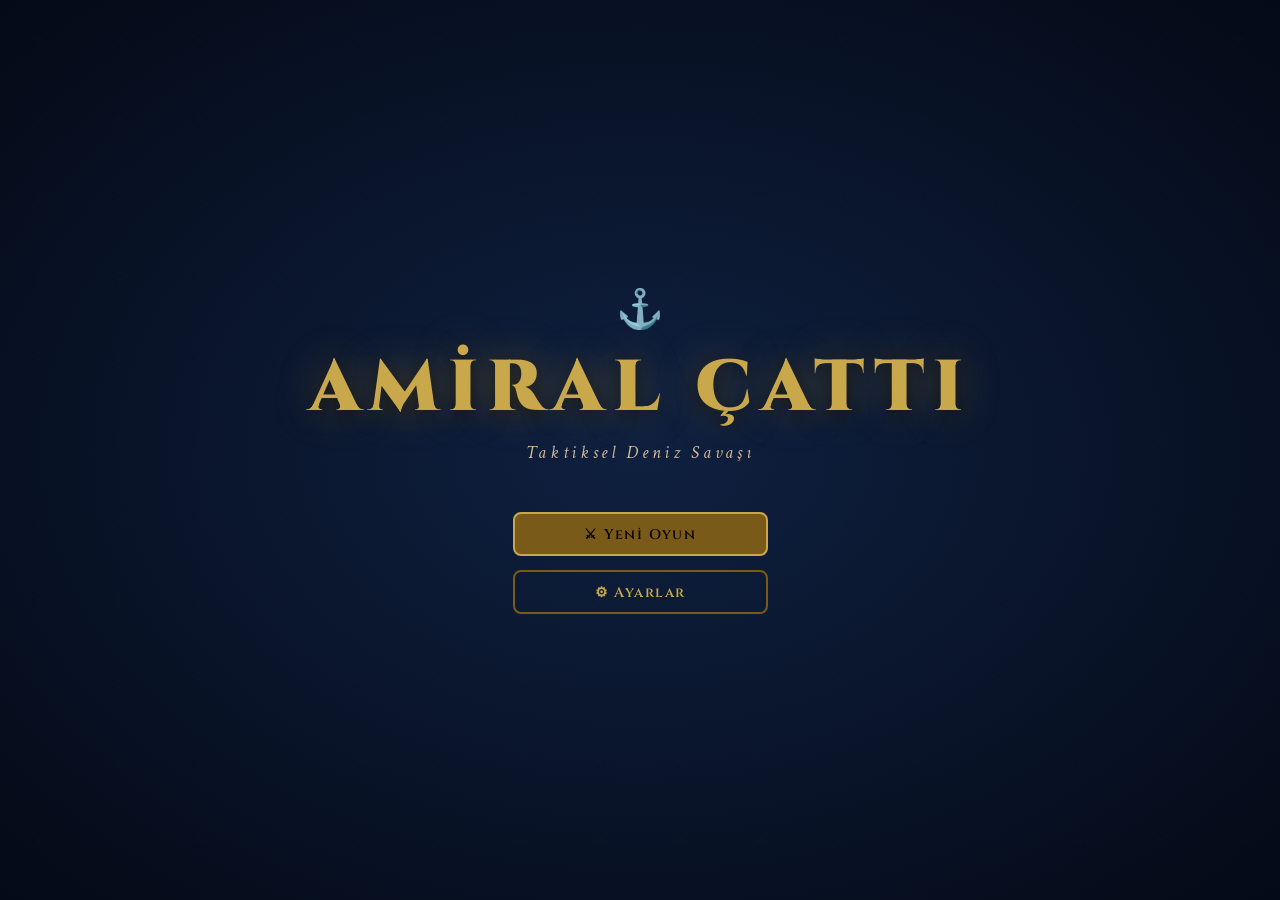
<file: Amiralçattı.html>
<!DOCTYPE html>
<html lang="tr">
<head>
<meta charset="UTF-8">
<meta name="viewport" content="width=device-width, initial-scale=1.0">
<title>Amiral Çattı</title>
<style>
@import url('https://fonts.googleapis.com/css2?family=Cinzel:wght@400;600;900&family=Crimson+Text:ital,wght@0,400;0,600;1,400&display=swap');
:root{--oc:#07111f;--om:#0f2040;--gd:#c9a84c;--gl:#e8c96a;--gdark:#7a5a18;--pa:#f5e6c8;--pd:#d4b896;--rd:#c0392b;--rl:#e74c3c;--gr:#27ae60;--grl:#2ecc71;--ms:#4a6fa5;--grid:rgba(201,168,76,.22);}
*{box-sizing:border-box;margin:0;padding:0;}
body{font-family:'Crimson Text',serif;background:var(--oc);color:var(--pa);min-height:100vh;overflow-x:hidden;}
.screen{display:none;}.screen.active{display:flex;flex-direction:column;align-items:center;min-height:100vh;}
.cn{font-family:'Cinzel',serif;}
.btn{padding:.65rem 1.7rem;border:2px solid var(--gdark);background:transparent;color:var(--gd);font-family:'Cinzel',serif;font-size:.88rem;font-weight:600;letter-spacing:.1em;cursor:pointer;transition:all .2s;border-radius:8px;}
.btn:hover{background:rgba(201,168,76,.15);border-color:var(--gd);color:var(--gl);transform:translateY(-1px);}
.btn.prim{background:var(--gdark);color:#0a0500;border-color:var(--gd);}.btn.prim:hover{background:var(--gd);}
.btn.dng{border-color:var(--rd);color:var(--rl);}.btn.dng:hover{background:rgba(192,57,43,.2);}
.btn.sm{padding:.38rem .85rem;font-size:.73rem;}.btn:disabled{opacity:.3;cursor:not-allowed;transform:none;}
.ab{padding:.38rem .75rem;border:1px solid var(--gdark);background:transparent;color:var(--pa);font-family:'Cinzel',serif;font-size:.68rem;cursor:pointer;border-radius:6px;transition:all .2s;}
.ab:hover:not(:disabled){background:rgba(201,168,76,.15);border-color:var(--gd);}
.ab.act{background:rgba(201,168,76,.22);border-color:var(--gd);color:var(--gd);}
.ab:disabled{opacity:.3;cursor:not-allowed;}
.ab.sp{border-color:#7c3aed;color:#c4b5fd;}.ab.sp:hover:not(:disabled){background:rgba(124,58,237,.15);}
.ab.wp{border-color:#60a5fa;color:#93c5fd;font-size:.82rem;padding:.5rem .95rem;}
.modal-ov{position:fixed;inset:0;background:rgba(0,0,0,.75);display:none;align-items:center;justify-content:center;z-index:9000;}
.modal-ov.open{display:flex;}
.mbox{background:var(--om);border:2px solid var(--gdark);border-radius:14px;padding:1.8rem;max-width:380px;width:92%;text-align:center;}
.mttl{font-family:'Cinzel',serif;font-size:1.15rem;color:var(--gd);margin-bottom:.6rem;}
.mmsg{color:var(--pd);margin-bottom:1.3rem;font-style:italic;line-height:1.5;}
.mbtns{display:flex;gap:.65rem;justify-content:center;flex-wrap:wrap;}
#screen-menu{justify-content:center;background:radial-gradient(ellipse at center,#0f2040 0%,#040a16 100%);position:relative;overflow:hidden;}
#screen-menu::before{content:'';position:absolute;inset:0;background:url("data:image/svg+xml,%3Csvg xmlns='http://www.w3.org/2000/svg' width='80' height='80'%3E%3Ccircle cx='40' cy='40' r='1' fill='rgba(201,168,76,0.06)'/%3E%3C/svg%3E") repeat;}
.mttlbig{font-family:'Cinzel',serif;font-size:clamp(2rem,6vw,4.5rem);font-weight:900;color:var(--gd);text-align:center;letter-spacing:.12em;text-shadow:0 0 40px rgba(201,168,76,.4),0 4px 20px rgba(0,0,0,.8);position:relative;}
.msub{font-family:'Crimson Text',serif;font-style:italic;color:var(--pd);font-size:1.15rem;margin-top:.3rem;letter-spacing:.2em;position:relative;text-align:center;}
#screen-settings{background:var(--oc);padding:2rem;gap:1.1rem;}
.scard{background:var(--om);border:1px solid var(--grid);border-radius:12px;padding:1.3rem;width:100%;max-width:600px;}
.sttl{font-family:'Cinzel',serif;font-size:.88rem;color:var(--gd);margin-bottom:.85rem;letter-spacing:.1em;border-bottom:1px solid var(--grid);padding-bottom:.35rem;}
.srow{display:flex;align-items:center;justify-content:space-between;margin-bottom:.85rem;flex-wrap:wrap;gap:.4rem;}
.slbl{color:var(--pa);font-size:.92rem;}
.og{display:flex;gap:.3rem;flex-wrap:wrap;}
.ob{padding:.28rem .75rem;border:1px solid var(--gdark);background:transparent;color:var(--pd);font-family:'Cinzel',serif;font-size:.7rem;cursor:pointer;border-radius:6px;transition:all .2s;}
.ob.sel{background:var(--gdark);color:#0a0500;border-color:var(--gd);}
.ob:hover:not(.sel){border-color:var(--gd);color:var(--gd);}
select{background:var(--om);border:1px solid var(--gdark);color:var(--pa);padding:.28rem .55rem;border-radius:6px;font-family:'Crimson Text',serif;font-size:.88rem;}
#screen-ship-select{background:var(--oc);padding:1.4rem;gap:.75rem;}
.tcg-section{width:100%;max-width:760px;}
.tcg-rl{font-family:'Cinzel',serif;font-size:.92rem;color:var(--gd);margin-bottom:.65rem;padding-bottom:.32rem;border-bottom:1px solid var(--grid);letter-spacing:.08em;}
.tcg-row{display:flex;gap:.85rem;flex-wrap:wrap;margin-bottom:.9rem;}
.tcgc{width:162px;min-height:320px;border-radius:14px;border:3px solid;position:relative;overflow:hidden;cursor:pointer;transition:transform .25s cubic-bezier(.34,1.56,.64,1),box-shadow .25s;flex-shrink:0;display:flex;flex-direction:column;}
.tcgc:hover{transform:translateY(-10px) rotate(-1.5deg);box-shadow:0 20px 60px rgba(0,0,0,.6);}
.tcgc.sel{transform:translateY(-8px);box-shadow:0 0 0 3px var(--gl),0 16px 50px rgba(201,168,76,.4);}
.tcgc.off{opacity:.35;cursor:not-allowed;pointer-events:none;}
.tcg-k{border-color:#c9a84c;background:linear-gradient(160deg,#1a2e10 0%,#2a4a18 40%,#1e3a14 100%);}
.tcg-kad{border-color:#5b8dd9;background:linear-gradient(160deg,#0d1e3a 0%,#1a3060 40%,#0f2248 100%);}
.tcg-t{border-color:#c0602a;background:linear-gradient(160deg,#2a1008 0%,#4a200a 40%,#3a1608 100%);}
.tcgc::before{content:'';position:absolute;inset:0;background:linear-gradient(135deg,rgba(255,255,255,.08) 0%,transparent 50%,rgba(0,0,0,.2) 100%);pointer-events:none;}
.tcg-hdr{display:flex;justify-content:space-between;align-items:center;padding:6px 8px 3px;font-family:'Cinzel',serif;font-size:.68rem;color:var(--gl);}
.tcg-hp{background:rgba(0,0,0,.3);padding:1px 5px;border-radius:10px;font-size:.6rem;}
.tcg-art{width:100%;height:200px;display:flex;align-items:center;justify-content:center;overflow:hidden;}
.tcg-art-k{background:radial-gradient(ellipse at 50% 70%,#1a4a30 0%,#0a2010 100%);}
.tcg-art-kad{background:radial-gradient(ellipse at 50% 70%,#0a2060 0%,#050f30 100%);}
.tcg-art-t{background:radial-gradient(ellipse at 50% 70%,#3a1a08 0%,#1a0800 100%);}
.tcg-badges{margin:3px 8px 0;display:flex;gap:3px;flex-wrap:wrap;}
.tcgb{padding:1px 5px;border-radius:8px;font-size:.56rem;font-family:'Cinzel',serif;}
.ba{background:rgba(192,57,43,.5);color:#f8b4b4;border:1px solid var(--rd);}.bm{background:rgba(39,174,96,.4);color:#a8f0b8;border:1px solid var(--gr);}
.tcg-name{padding:4px 8px 1px;font-family:'Cinzel',serif;font-size:.85rem;color:var(--gl);font-weight:600;}
.tcg-desc{padding:2px 8px 4px;font-size:.68rem;color:var(--pd);font-style:italic;line-height:1.25;}
.tcg-stat{padding:2px 8px 6px;font-size:.6rem;color:var(--pd);}
.tcg-chk{position:absolute;top:5px;right:5px;background:var(--gd);color:#0a0500;border-radius:50%;width:17px;height:17px;display:none;align-items:center;justify-content:center;font-size:.62rem;font-weight:bold;}
.tcgc.sel .tcg-chk{display:flex;}
#screen-placement{background:var(--oc);padding:1.4rem;gap:.75rem;align-items:center;}
.plbl{font-family:'Cinzel',serif;font-size:1.35rem;color:var(--gd);}
canvas.board{border:2px solid var(--gdark);display:block;}
canvas.board.cl{cursor:crosshair;}canvas.board.pk{cursor:pointer;}
.sli{padding:.38rem .62rem;border-radius:6px;cursor:pointer;margin-bottom:.25rem;border:1px solid;font-family:'Cinzel',serif;font-size:.75rem;transition:all .2s;}
#screen-game{background:var(--oc);padding:.75rem;gap:.32rem;align-items:center;}
.ghdr{display:flex;justify-content:space-between;align-items:center;width:100%;max-width:1000px;padding:.25rem 0;}
.gtitle{font-family:'Cinzel',serif;font-size:1.05rem;color:var(--gd);}
.tind{font-family:'Cinzel',serif;font-size:.78rem;padding:.28rem .75rem;border-radius:20px;border:1px solid var(--gdark);color:var(--gd);background:rgba(201,168,76,.08);}
.bwrap{display:flex;gap:1.1rem;flex-wrap:wrap;justify-content:center;align-items:flex-start;}
.bw{display:flex;flex-direction:column;align-items:center;gap:.28rem;}
.blbl{font-family:'Cinzel',serif;font-size:.7rem;color:var(--gdark);letter-spacing:.08em;}
.abar{display:flex;gap:.3rem;flex-wrap:wrap;justify-content:center;margin:.18rem 0;}
.smsg{font-family:'Crimson Text',serif;font-style:italic;color:var(--pd);text-align:center;font-size:.88rem;min-height:1.3rem;}
.blog{background:rgba(7,17,31,.85);border:1px solid var(--grid);border-radius:8px;padding:.55rem;max-width:760px;width:100%;max-height:78px;overflow-y:auto;font-size:.76rem;color:var(--pd);font-style:italic;}
.blog p{margin:.08rem 0;}.blog .hit{color:var(--rl);}.blog .miss{color:var(--ms);}.blog .sink{color:var(--gd);font-weight:600;font-style:normal;}.blog .info{color:var(--pa);}.blog .chain{color:#fcd34d;}
.dban{font-family:'Cinzel',serif;font-size:.9rem;color:var(--rl);text-align:center;padding:.28rem 1.1rem;border:1px solid var(--rd);border-radius:20px;background:rgba(192,57,43,.1);display:none;}
.dban.on{display:block;}
.sbar{display:flex;gap:1.1rem;justify-content:center;flex-wrap:wrap;}
.snum{font-family:'Cinzel',serif;font-size:1.15rem;color:var(--gd);}
.slbl2{font-size:.68rem;color:var(--pd);}
#screen-pass{background:linear-gradient(135deg,#d4a830 0%,#8a6a18 40%,#d4a830 100%);justify-content:center;cursor:pointer;position:relative;overflow:hidden;}
#screen-pass::before{content:'';position:absolute;inset:0;background:url("data:image/svg+xml,%3Csvg xmlns='http://www.w3.org/2000/svg' width='40' height='40'%3E%3Ccircle cx='20' cy='20' r='1.5' fill='rgba(0,0,0,0.07)'/%3E%3C/svg%3E") repeat;pointer-events:none;}
.pass-inner{text-align:center;position:relative;padding:2rem;pointer-events:none;}
.pass-icon{font-size:4rem;margin-bottom:1rem;display:block;}
.pass-ttl{font-family:'Cinzel',serif;font-size:1.9rem;color:#0a0500;margin-bottom:.45rem;}
.pass-sub{font-family:'Crimson Text',serif;font-style:italic;color:#3d2800;font-size:1.1rem;margin-bottom:2rem;}
.pass-click{font-family:'Cinzel',serif;font-size:.88rem;color:rgba(10,5,0,.55);border:2px solid rgba(10,5,0,.25);padding:.5rem 1.3rem;border-radius:20px;display:inline-block;animation:pu 2s infinite;}
@keyframes pu{0%,100%{opacity:.5;}50%{opacity:1;}}
#screen-win{background:radial-gradient(ellipse at center,#1a3a5c 0%,#040a16 100%);justify-content:center;gap:1.4rem;}
.wttl{font-family:'Cinzel',serif;font-size:2.4rem;color:var(--gd);text-align:center;}
.fbtns{position:fixed;top:10px;right:10px;display:none;flex-direction:column;gap:5px;z-index:500;}
.fbtns.show{display:flex;}
.fbtn{width:36px;height:36px;border-radius:50%;border:1px solid var(--gdark);background:rgba(15,32,64,.9);color:var(--gd);font-size:.95rem;cursor:pointer;display:flex;align-items:center;justify-content:center;transition:all .2s;backdrop-filter:blur(4px);}
.fbtn:hover{background:rgba(201,168,76,.2);}
.gpanel,.mpanel{position:fixed;top:54px;right:10px;background:var(--om);border:1px solid var(--gdark);border-radius:10px;padding:.9rem;width:210px;z-index:490;display:none;backdrop-filter:blur(4px);}
.gpanel.open,.mpanel.open{display:block;}
.gpttl,.mpttl{font-family:'Cinzel',serif;font-size:.8rem;color:var(--gd);margin-bottom:.65rem;border-bottom:1px solid var(--grid);padding-bottom:.28rem;}
.gprow{display:flex;align-items:center;justify-content:space-between;margin-bottom:.65rem;font-size:.8rem;gap:.45rem;}
.gprow input[type=range]{flex:1;accent-color:var(--gd);}
.mptr{display:flex;align-items:center;padding:.35rem .45rem;border-radius:6px;cursor:pointer;font-size:.75rem;color:var(--pd);transition:all .2s;border:1px solid transparent;margin-bottom:.25rem;}
.mptr:hover{background:rgba(201,168,76,.1);border-color:var(--gdark);color:var(--pa);}
.mptr.playing{background:rgba(201,168,76,.15);border-color:var(--gd);color:var(--gd);}
.ytwrap{position:fixed;bottom:10px;right:10px;width:215px;background:var(--om);border:1px solid var(--gdark);border-radius:10px;overflow:hidden;z-index:480;display:none;}
.ytwrap.open{display:block;}
.ytbar{display:flex;align-items:center;justify-content:space-between;padding:3px 7px;background:rgba(0,0,0,.3);}
.ytbar span{font-family:'Cinzel',serif;font-size:.6rem;color:var(--gdark);}
.ytbar button{background:none;border:none;color:var(--pd);cursor:pointer;font-size:.88rem;}
#yt-frame{width:215px;height:121px;border:none;display:block;}
.tleg{display:flex;gap:.65rem;flex-wrap:wrap;justify-content:center;font-size:.68rem;color:var(--pd);}
.tlegi{display:flex;align-items:center;gap:.28rem;}
.tlegdot{width:11px;height:11px;border-radius:3px;}
.wind-area{display:flex;flex-direction:column;align-items:center;gap:.35rem;}
.wind-grid{display:grid;grid-template-columns:1fr 1fr 1fr;gap:.28rem;}
.duel-scroll{max-width:100%;overflow-x:auto;padding-bottom:4px;}
@media(max-width:600px){canvas.board{max-width:44vw;max-height:44vw;}.tcgc{width:138px;min-height:260px;}.tcg-art{height:155px;}}
</style>
</head>
<body>
<div class="modal-ov" id="modal-ov"><div class="mbox"><div class="mttl" id="mttl"></div><div class="mmsg" id="mmsg"></div><div class="mbtns" id="mbtns"></div></div></div>
<div class="fbtns" id="fbtns">
  <button class="fbtn" title="Ayarlar" onclick="toggleGP()">⚙</button>
  <button class="fbtn" title="Müzik" onclick="toggleMP()">🎵</button>
</div>
<div class="gpanel" id="gpanel">
  <div class="gpttl">⚙ Oyun Ayarları</div>
  <div class="gprow"><span>🔊 Ses</span><input type="range" min="0" max="100" value="70" id="vol-sl" oninput="document.getElementById('vol-val').textContent=this.value"><span id="vol-val">70</span></div>
  <div class="gprow"><span>Robot Tahtası</span><button class="ab" id="btn-shr" onclick="toggleShowR()">Gizli</button></div>
</div>
<div class="mpanel" id="mpanel">
  <div class="mpttl">🎵 Müzik Seç</div>
  <div id="track-list"></div>
  <button class="ab" style="width:100%;margin-top:.35rem" onclick="stopMusic()">⏹ Durdur</button>
</div>
<div class="ytwrap" id="ytwrap">
  <div class="ytbar"><span id="yt-name">Müzik</span><button onclick="stopMusic()">✕</button></div>
  <iframe id="yt-frame" allow="autoplay;encrypted-media" allowfullscreen></iframe>
</div>

<!-- MENU -->
<div id="screen-menu" class="screen active">
  <div style="margin-bottom:3rem;position:relative">
    <span style="color:var(--gdark);font-size:2.4rem;display:block;text-align:center;margin-bottom:.3rem">⚓</span>
    <div class="mttlbig">AMİRAL ÇATTI</div><div class="msub">Taktiksel Deniz Savaşı</div>
  </div>
  <div style="display:flex;flex-direction:column;gap:.9rem;width:255px;position:relative">
    <button class="btn prim" onclick="startNewGame()">⚔ Yeni Oyun</button>
    <button class="btn" onclick="showScreen('screen-settings')">⚙ Ayarlar</button>
  </div>
</div>

<!-- SETTINGS -->
<div id="screen-settings" class="screen">
  <div style="height:1.8rem"></div>
  <div class="cn" style="font-size:1.75rem;color:var(--gd)">⚙ Ayarlar</div>
  <div class="scard">
    <div class="sttl">Oyun Modu</div>
    <div class="srow"><span class="slbl">Rakip</span><div class="og"><button class="ob sel" onclick="setSetting('mode','2player',this)">2 Oyuncu</button><button class="ob" onclick="setSetting('mode','robot',this)">Robota Karşı</button></div></div>
    <div class="srow" id="row-diff"><span class="slbl">Robot Zorluğu</span><div class="og"><button class="ob" onclick="setSetting('diff','easy',this)">Kolay</button><button class="ob sel" onclick="setSetting('diff','medium',this)">Orta</button><button class="ob" onclick="setSetting('diff','hard',this)">Zor</button></div></div>
    <div class="srow" id="row-pers"><span class="slbl">Robot Kişiliği</span><div class="og"><button class="ob sel" onclick="setSetting('persona','pirate',this)">🏴‍☠️ Korsan</button><button class="ob" onclick="setSetting('persona','admiral',this)">🎖 Amiral</button><button class="ob" onclick="setSetting('persona','crazy',this)">🌀 Çılgın</button></div></div>
  </div>
  <div class="scard">
    <div class="sttl">Tahta & Harita</div>
    <div class="srow"><span class="slbl">Tahta Boyutu</span><div class="og"><button class="ob" onclick="setSetting('N',5,this)">5×5</button><button class="ob" onclick="setSetting('N',6,this)">6×6</button><button class="ob sel" onclick="setSetting('N',8,this)">8×8</button><button class="ob" onclick="setSetting('N',10,this)">10×10</button></div></div>
    <div class="srow"><span class="slbl">Harita Modu</span><div class="og"><button class="ob sel" onclick="setSetting('map','classic',this)">Klasik</button><button class="ob" onclick="setSetting('map','rocky',this)">Kayalık</button><button class="ob" onclick="setSetting('map','shallow',this)">Sığ Sular</button><button class="ob" onclick="setSetting('map','foggy',this)">Sisli</button></div></div>
    <div class="srow"><span class="slbl">Robot Tahtasını Göster</span><div class="og"><button class="ob" onclick="setSetting('showR',true,this)">Evet</button><button class="ob sel" onclick="setSetting('showR',false,this)">Hayır</button></div></div>
  </div>
  <div style="display:flex;gap:.75rem;flex-wrap:wrap;justify-content:center"><button class="btn prim" onclick="showScreen('screen-menu')">← Geri</button></div>
  <div style="height:2rem"></div>
</div>

<!-- SHIP SELECT -->
<div id="screen-ship-select" class="screen">
  <div style="height:1.1rem"></div>
  <div class="cn" style="font-size:1.55rem;color:var(--gd);text-align:center" id="ss-ttl">⚓ Oyuncu 1 — Gemi Rolleri</div>
  <div style="color:var(--pd);font-style:italic;font-size:.82rem;text-align:center">Her role farklı bir gemi ata</div>
  <div id="role-sections" style="width:100%;max-width:760px;padding:0 .9rem;display:flex;flex-direction:column;gap:.35rem"></div>
  <div style="display:flex;gap:.75rem;flex-wrap:wrap;justify-content:center;margin:.65rem 0">
    <button class="btn" id="btn-ss-back" onclick="ssBack()">← Geri</button>
    <button class="btn prim" id="btn-confirm" onclick="confirmRoles()" disabled>Onayla →</button>
  </div>
  <div style="height:1.1rem"></div>
</div>

<!-- PLACEMENT -->
<div id="screen-placement" class="screen">
  <div class="plbl" id="plbl">Oyuncu 1 — Gemi Yerleştir</div>
  <div style="color:var(--pd);font-style:italic;font-size:.78rem">Listeden gemi seç → tahtada tıkla | R = döndür</div>
  <div style="display:flex;gap:.38rem;flex-wrap:wrap;justify-content:center">
    <button class="ab" onclick="rotatePl()">↻ Döndür (R)</button>
    <button class="ab" onclick="autoPlace()">🎲 Otomatik</button>
    <button class="btn prim sm" id="btn-done" onclick="donePlacement()" disabled>Hazır →</button>
  </div>
  <div style="display:flex;gap:.85rem;flex-wrap:wrap;justify-content:center;align-items:flex-start">
    <div><div class="blbl" style="text-align:center;margin-bottom:.28rem">TAHTANIZ</div><canvas id="cv-place" class="board cl"></canvas></div>
    <div style="display:flex;flex-direction:column;gap:.22rem;padding-top:1.25rem;min-width:125px">
      <div class="cn" style="font-size:.72rem;color:var(--gd);margin-bottom:.22rem">GEMİLER</div>
      <div id="ship-list"></div>
    </div>
  </div>
  <div style="color:var(--pd);font-style:italic;font-size:.76rem;text-align:center;min-height:1rem" id="place-hint"></div>
</div>

<!-- PASS -->
<div id="screen-pass" class="screen" onclick="continuePass()">
  <div class="pass-inner">
    <span class="pass-icon">⚓</span>
    <div class="pass-ttl" id="pass-ttl">OYUNCU 2'NİN SIRASI</div>
    <div class="pass-sub" id="pass-sub">Ekranı karşı oyuncuya verin</div>
    <div class="pass-click">Devam etmek için ekrana tıklayın</div>
  </div>
</div>

<!-- GAME -->
<div id="screen-game" class="screen">
  <div class="ghdr">
    <div class="gtitle">⚔ AMİRAL ÇATTI</div>
    <div class="tind" id="tind">Oyuncu 1'in Turu</div>
    <button class="btn sm dng" onclick="quitGame()">✕ Çıkış</button>
  </div>
  <div class="dban" id="dban">⚔ DÜELLO MODU — Kendi gemini tıkla, silahını ateşle!</div>
  <div class="sbar">
    <div style="text-align:center"><div class="snum" id="sc0">0</div><div class="slbl2" id="scl0">OYUNCU 1</div></div>
    <div style="font-size:.9rem;color:var(--gdark);padding-top:.28rem">vs</div>
    <div style="text-align:center"><div class="snum" id="sc1">0</div><div class="slbl2" id="scl1">OYUNCU 2</div></div>
  </div>
  <div class="bwrap" id="normal-area">
    <div class="bw"><div class="blbl" id="blbl0">SİZİN SULARINIZ</div><canvas id="cv0" class="board pk"></canvas></div>
    <div class="bw"><div class="blbl" id="blbl1">DÜŞMAN SULARI</div><canvas id="cv1" class="board cl"></canvas></div>
  </div>
  <div id="duel-area" style="display:none;flex-direction:column;align-items:center;gap:.32rem">
    <div class="blbl">BİRLEŞİK SAVAŞ ALANI — Gemini tıkla: silahı ateşler!</div>
    <div class="duel-scroll"><canvas id="cv-duel" class="board cl"></canvas></div>
  </div>
  <div class="tleg" id="tleg" style="margin:.22rem 0"></div>
  <div class="abar" id="abar"></div>
  <div class="smsg" id="smsg"></div>
  <div class="blog" id="blog"></div>
</div>

<!-- WIN -->
<div id="screen-win" class="screen">
  <div style="font-size:3.3rem;text-align:center;margin-top:3.5rem">🏆</div>
  <div class="wttl" id="wttl">Kazandı!</div>
  <div style="color:var(--pd);font-style:italic;text-align:center;font-size:1rem;max-width:400px;padding:0 1rem" id="wquote"></div>
  <div style="display:flex;gap:.75rem;flex-wrap:wrap;justify-content:center;margin-top:1.4rem">
    <button class="btn prim" onclick="startNewGame()">Tekrar Oyna</button>
    <button class="btn" onclick="showScreen('screen-menu')">Ana Menü</button>
  </div>
</div>

<script>
// ═══════════ IMAGE / MUSIC URLS ═══════════
const SHIP_IMGS={
  kalyon_card:'kalyonKart.png',   // <-- KALYON KART RESMİ URL
  kadirga_card:'kadırgaKart.png',  // <-- KADIRGA KART RESMİ URL
  trireme_card:'triremeKart.png',  // <-- TRİREME KART RESMİ URL
  kalyon_board:'',  // <-- KALYON TAHTA RtESMİ URL
  kadirga_board:'', // <-- KADIRGA TAHTA RESMİ URL
  trireme_board:'', // <-- TRİREME TAHTA RESMİ URL
};
const MUSIC_TRACKS=[
  {name:'🎵 Korsan Müziği 1',url:''},  // <-- YOUTUBE EMBED URL (1)
  {name:'🎵 Korsan Müziği 2',url:''},  // <-- YOUTUBE EMBED URL (2)
  {name:'🎵 Deniz Şarkısı',  url:''},  // <-- YOUTUBE EMBED URL (3)
  {name:'🎵 Savaş Davulu',   url:''},  // <-- YOUTUBE EMBED URL (4)
  {name:'🎵 Sea Shanty',     url:''},  // <-- YOUTUBE EMBED URL (5)
];

// ═══════════ DATA ═══════════
const SHIPS={
  kalyon: {name:'Kalyon', atkType:'broadside',canRev:false,hasOars:false,desc:'Sadece ileri, yanlardan top atar.',hpA:6,hpM:2,hpS:1,atkA:3,atkM:2,atkS:1},
  kadirga:{name:'Kadırga',atkType:'front',    canRev:true, hasOars:true, desc:'İleri-geri, önden top atar.',hpA:6,hpM:2,hpS:1,atkA:2,atkM:2,atkS:1},
  trireme:{name:'Trireme',atkType:'ram',      canRev:true, hasOars:true, desc:'Koçbaşı, çarparak saldırır.',hpA:6,hpM:2,hpS:1,atkA:1,atkM:1,atkS:1}
};
const ROLES=['admiral','mid','small'];
const RLBL={admiral:'Amiral Gemisi (3×2)',mid:'Orta Boy Gemi (1×2)',small:'Küçük Gemi (1×1)'};
const CT={kalyon:{cls:'tcg-k',art:'tcg-art-k',col:'#c9a84c',type:'⛵ Yelken'},kadirga:{cls:'tcg-kad',art:'tcg-art-kad',col:'#5b8dd9',type:'🚣 Kürek'},trireme:{cls:'tcg-t',art:'tcg-art-t',col:'#c0602a',type:'🚤 Koçbaşı'}};
const WIN_Q=['Denizler fethedilemez, sadece saygı duyulur.','Her fırtınanın bir sonu vardır.','Cesur kaptan cesaretini denizde ispat eder.'];
// Terrain: 0=water 1=rock 2=shallow 3=very_shallow 4=fog
// Fog is drawn via drawFogLayer (not in TC - TC[4] is just a placeholder)
const TC=[0,'rgba(100,65,30,.75)','rgba(74,138,106,.55)','rgba(30,90,75,.75)','rgba(80,80,140,.12)'];
const PERSONAS={
  pirate:{name:'Korsan',icon:'🏴‍☠️',lines:{attack:["Karadeniz'de gemilerin mi battı?","Toplar konuşur!","Hazineye giden yol senin batık geminizden geçer!"],miss:["Kaçamazsın!"],hit:["İSABET! KAHKAHA!"],sink:["BATTI! Balıklar iyi yemek yiyecek!"]},style:'aggressive',lineFreq:.5,thinkMs:220,duelStyle:'rush'},
  admiral:{name:'Amiral',icon:'🎖',lines:{attack:["Burası bizim sularımız.","Geri çekilin.","Yangın emri."],miss:["Bekliyorum..."],hit:["Öngörüldüğü gibi."],sink:["Gemi batırıldı."]},style:'tactical',lineFreq:.15,thinkMs:1100,duelStyle:'strategic'},
  crazy:{name:'Çılgın',icon:'🌀',lines:{attack:["AHAHAHA!","Ben neredeyim?","Sabah 3'te kalktım!"],miss:["Olmadı ama TAMAM!"],hit:["OLDU! NİYE?!"],sink:["BATTI! BEN DE ŞAŞIRDIM!"]},style:'random',lineFreq:.65,thinkMs:80,duelStyle:'chaotic'}
};
let cfg={mode:'2player',diff:'medium',N:8,map:'classic',showR:false,persona:'pirate'};
let G=null;
let GS={selectingFor:1,p1Roles:null,p2Roles:null,roles:{admiral:null,mid:null,small:null}};

// ═══════════ IMAGE PRELOAD ═══════════
const LI={};
function preload(){Object.entries(SHIP_IMGS).forEach(([k,url])=>{if(!url)return;const img=new Image();img.crossOrigin='anonymous';img.onload=()=>{LI[k]=img;};img.src=url;});}
preload();
function gImg(k){return LI[k]||null;}

// ═══════════ UTILS ═══════════
function showScreen(id){document.querySelectorAll('.screen').forEach(s=>s.classList.remove('active'));document.getElementById(id).classList.add('active');document.getElementById('fbtns').className='fbtns'+(id==='screen-game'?' show':'');}
function setSetting(k,v,el){cfg[k]=v;if(el){el.closest('.og').querySelectorAll('.ob').forEach(b=>b.classList.remove('sel'));el.classList.add('sel');}const ir=cfg.mode==='robot';document.getElementById('row-diff').style.opacity=ir?'1':'0.4';document.getElementById('row-pers').style.opacity=ir?'1':'0.4';}
document.getElementById('row-diff').style.opacity='0.4';document.getElementById('row-pers').style.opacity='0.4';
function showModal(t,m,btns){document.getElementById('mttl').textContent=t;document.getElementById('mmsg').textContent=m;const bc=document.getElementById('mbtns');bc.innerHTML='';btns.forEach(b=>{const el=document.createElement('button');el.className=b.cls||'btn';el.textContent=b.lbl;el.onclick=b.fn;bc.appendChild(el);});document.getElementById('modal-ov').classList.add('open');}
function closeModal(){document.getElementById('modal-ov').classList.remove('open');}
function quitGame(){showModal('Oyundan Çık','Ana menüye dönmek istiyor musunuz?',[{lbl:'Evet',cls:'btn dng',fn:()=>{closeModal();stopMusic();stopWA();showScreen('screen-menu');}},{lbl:'Hayır',cls:'btn',fn:closeModal}]);}
function log(msg,cls=''){const el=document.getElementById('blog');const p=document.createElement('p');if(cls)p.className=cls;p.textContent=msg;el.appendChild(p);el.scrollTop=el.scrollHeight;}
function setStatus(msg){document.getElementById('smsg').textContent=msg;}
function toggleGP(){document.getElementById('gpanel').classList.toggle('open');document.getElementById('mpanel').classList.remove('open');}
function toggleMP(){document.getElementById('mpanel').classList.toggle('open');document.getElementById('gpanel').classList.remove('open');}
function toggleShowR(){if(G){G.showR=!G.showR;document.getElementById('btn-shr').textContent=G.showR?'Görünür':'Gizli';drawBoards();}}
let curTrack=-1;
function renderTracks(){const el=document.getElementById('track-list');el.innerHTML='';MUSIC_TRACKS.forEach((tr,i)=>{const b=document.createElement('div');b.className='mptr'+(curTrack===i?' playing':'');b.textContent=tr.url?tr.name:tr.name+' (URL yok)';if(tr.url)b.onclick=()=>playTrack(i);el.appendChild(b);});}
function playTrack(i){const tr=MUSIC_TRACKS[i];if(!tr||!tr.url){showModal('Müzik','YouTube URL girilmemiş.',[{lbl:'Tamam',fn:closeModal}]);return;}curTrack=i;let url=tr.url+(tr.url.includes('?')?'&':'?')+'autoplay=1';document.getElementById('yt-frame').src=url;document.getElementById('yt-name').textContent=tr.name;document.getElementById('ytwrap').classList.add('open');document.getElementById('mpanel').classList.remove('open');renderTracks();}
function stopMusic(){curTrack=-1;document.getElementById('yt-frame').src='';document.getElementById('ytwrap').classList.remove('open');renderTracks();}
renderTracks();

// ═══════════ TOUCH-AWARE CELL HELPER ═══════════
function getCell(e,cv){
  const r=cv.getBoundingClientRect();
  const cx=e.touches?e.touches[0].clientX:(e.changedTouches?e.changedTouches[0].clientX:e.clientX);
  const cy2=e.touches?e.touches[0].clientY:(e.changedTouches?e.changedTouches[0].clientY:e.clientY);
  const sx=cv.width/r.width,sy=cv.height/r.height;
  return{x:Math.floor((cx-r.left)*sx/cv._c),y:Math.floor((cy2-r.top)*sy/cv._c)};
}

// ═══════════ GEOMETRY ═══════════
function sDim(ship,dir){const d=dir!==undefined?dir:ship.dir;if(ship.size==='small')return{w:1,h:1};if(ship.size==='mid')return d%2===0?{w:1,h:2}:{w:2,h:1};return d%2===0?{w:2,h:3}:{w:3,h:2};}
function sCells(ship,ox,oy,dir){const d=dir!==undefined?dir:ship.dir;const{w,h}=sDim(ship,d);const x=ox!==undefined?ox:ship.x,y=oy!==undefined?oy:ship.y;const a=[];for(let dy=0;dy<h;dy++)for(let dx=0;dx<w;dx++)a.push({x:x+dx,y:y+dy});return a;}
function fwdV(dir){return[{dx:0,dy:-1},{dx:1,dy:0},{dx:0,dy:1},{dx:-1,dy:0}][dir];}
function bkV(dir){const f=fwdV(dir);return{dx:-f.dx,dy:-f.dy};}
function frontEdge(ship){const{w,h}=sDim(ship);const a=[];if(ship.dir===0){for(let x=0;x<w;x++)a.push({x:ship.x+x,y:ship.y});}else if(ship.dir===1){for(let y=0;y<h;y++)a.push({x:ship.x+w-1,y:ship.y+y});}else if(ship.dir===2){for(let x=0;x<w;x++)a.push({x:ship.x+x,y:ship.y+h-1});}else{for(let y=0;y<h;y++)a.push({x:ship.x,y:ship.y+y});}return a;}
function occSet(players,exPi,exSi){const s=new Set();players.forEach((p,pi)=>p.ships.forEach((sh,si)=>{if(pi===exPi&&si===exSi||sh.sunk)return;sCells(sh,sh.x,sh.y).forEach(c=>s.add(c.x+','+c.y));}));return s;}
function canPlace(ships,idx,x,y,dir,bW,bH){const s=ships[idx];const{w,h}=sDim(s,dir);if(x<0||y<0||x+w>bW||y+h>bH)return false;const occ=new Set();ships.forEach((o,i)=>{if(i!==idx&&o.placed)sCells(o,o.x,o.y).forEach(c=>occ.add(c.x+','+c.y));});return sCells(s,x,y,dir).every(c=>!occ.has(c.x+','+c.y));}
function terrBlocked(ship,x,y,forPlace=false){return sCells(ship,x,y).some(c=>{const t=G.terrain[c.y]?.[c.x]||0;if(forPlace&&t===1)return true;if(t===3)return true;if(t===2&&ship.type==='kalyon')return true;return false;});}
function canMoveStep(players,pi,si,fwd,bW,bH){
  const sh=players[pi].ships[si];
  if(!fwd&&!SHIPS[sh.type].canRev){
    // Kalyon exception: can go backward if wind blows in backward direction
    if(sh.type!=='kalyon'||!G||!G.windTurns||G.windDir===null)return false;
    const backDir=(sh.dir+2)%4;
    if(G.windDir!==backDir||sailsRem(sh)<=0)return false;
  }
  const v=fwd?fwdV(sh.dir):bkV(sh.dir);const{w,h}=sDim(sh);
  const nx=sh.x+v.dx,ny=sh.y+v.dy;
  if(nx<0||ny<0||nx+w>bW||ny+h>bH)return false;
  if(!G.duel&&terrBlocked(sh,nx,ny,false))return false;
  const occ=occSet(players,pi,si);return sCells(sh,nx,ny).every(c=>!occ.has(c.x+','+c.y));
}
function canRot(players,pi,si,nd,bW,bH){const sh=players[pi].ships[si];if(sh.rotCool>0)return false;const{w,h}=sDim(sh,nd);if(sh.x+w>bW||sh.y+h>bH)return false;const occ=occSet(players,pi,si);return sCells(sh,sh.x,sh.y,nd).every(c=>!occ.has(c.x+','+c.y));}

// ═══════════ TERRAIN ═══════════
function genTerrain(N,mode){
  const T=Array.from({length:N},()=>new Array(N).fill(0));if(mode==='classic')return T;
  const r=(a,b)=>Math.floor(Math.random()*(b-a+1))+a;
  if(mode==='rocky'){
    // Scale clusters to board size: small boards need very few rocks
    const minC=N<=5?1:N<=6?1:N<=8?2:3;
    const maxC=N<=5?1:N<=6?2:N<=8?3:4;
    for(let k=0;k<r(minC,maxC);k++){
      if(N<=2)break;
      const cx=r(1,N-2),cy=r(1,N-2);T[cy][cx]=1;
      if(Math.random()<.45&&cx+1<N-1)T[cy][cx+1]=1;
      if(Math.random()<.45&&cy+1<N-1)T[cy+1][cx]=1;
    }
  }
  else if(mode==='shallow'){for(let k=0;k<r(2,4);k++){const cx=r(0,N-1),cy=r(0,N-1),t=Math.random()<.3?3:2;T[cy][cx]=t;if(cx+1<N&&Math.random()<.5)T[cy][cx+1]=t;if(cy+1<N&&Math.random()<.5)T[cy+1][cx]=t;}}
  else if(mode==='foggy'){for(let k=0;k<r(2,4);k++){const cx=r(0,N-3),cy=r(0,N-3),rw=r(2,4),rh=r(2,4);for(let dy=0;dy<rh;dy++)for(let dx=0;dx<rw;dx++)if(cy+dy<N&&cx+dx<N)T[cy+dy][cx+dx]=4;}}
  return T;
}
function applyRockDmg(pi,si){
  const sh=G.players[pi].ships[si];
  let damaged=false;
  sCells(sh,sh.x,sh.y).forEach(c=>{
    // In duel mode player 1's ships are offset by N; terrain uses local coords
    const terrX=G.duel&&c.x>=G.N?c.x-G.N:c.x;
    const t=G.terrain[c.y]?.[terrX]||0;
    if(t===1){
      const already=G.players[pi].hits.some(h=>h.x===c.x&&h.y===c.y&&h.rock);
      if(!already){
        G.players[pi].hits.push({x:c.x,y:c.y,turn:G.turn,rock:true});
        log(`⛰ ${SHIPS[sh.type].name} kayalığa çarptı! (${terrX+1},${c.y+1})`,'info');
        damaged=true;
        midShrink(pi,sh,c.x,c.y);
      }
    }
  });
  if(damaged&&!sh.sunk){
    const opp=1-pi;
    if(sCells(sh,sh.x,sh.y).every(c=>
      G.players[pi].hits.some(h=>h.x===c.x&&h.y===c.y)
      ||G.players[opp].hits.some(h=>h.x===c.x&&h.y===c.y)
    )){sh.sunk=true;log(`⚓ ${SHIPS[sh.type].name} kayalıklarda battı!`,'sink');}
  }
}

// ═══════════ SAIL / WIND ═══════════
function sailCount(ship){return{admiral:3,mid:2,small:1}[ship.size];}
function sailsRem(ship){return Math.max(0,sailCount(ship)-(ship.brokenSails||0));}
function canSailMove(ship){if(!SHIPS[ship.type].hasOars)return sailsRem(ship)>0;return true;}
// Wind speed: also handles Kalyon going backward in opposite wind direction
function windSpd(ship,fwd){
  if(!G.windTurns||G.windDir===null)return 1;
  // What direction will the ship actually move?
  const moveDir=fwd?ship.dir:(ship.dir+2)%4;
  if(moveDir!==G.windDir)return 1; // wind doesn't help this direction
  if(SHIPS[ship.type].hasOars){if(ship.sailDamaged)return 1;return 2;}
  const r=sailsRem(ship);if(r<=0)return 0;return Math.min(r,3);
}

// ═══════════ TRIREME RAM ═══════════
function triRamZone(tri){const fv=fwdV(tri.dir);const len=tri.size==='admiral'?2:1;const zone=[];frontEdge(tri).forEach(fc=>{for(let r=1;r<=len;r++)zone.push({x:fc.x+fv.dx*r,y:fc.y+fv.dy*r});});return zone;}
function checkRams(){
  G.players.forEach((p,pi)=>{const opp=1-pi;
    p.ships.forEach(tri=>{if(tri.sunk||tri.type!=='trireme')return;
      const zone=triRamZone(tri);
      G.players[opp].ships.forEach(s=>{if(s.sunk)return;
        sCells(s,s.x,s.y).forEach(c=>{if(zone.some(r=>r.x===c.x&&r.y===c.y)){
          const already=G.players[opp].hits.some(h=>h.x===c.x&&h.y===c.y);
          if(!already){G.players[opp].hits.push({x:c.x,y:c.y,turn:G.turn,ram:true});G.hits[pi]++;log(`🚤 ${SHIPS[tri.type].name} koçbaşı çarptı! (${c.x+1},${c.y+1})`,'hit');
            midShrink(opp,s,c.x,c.y);
            if(!s.sunk&&sCells(s,s.x,s.y).every(c2=>G.players[opp].hits.some(h=>h.x===c2.x&&h.y===c2.y))){s.sunk=true;log(`⚓ ${SHIPS[s.type].name} BATTI!`,'sink');checkWin();}}
        }});
      });
    });
  });
}
// Move hit markers that sit on a ship's cells when the ship moves
function moveHitsWithShip(pi,si,dx,dy){
  const ship=G.players[pi].ships[si];
  const cs=new Set(sCells(ship,ship.x,ship.y).map(c=>c.x+','+c.y));
  ['hits','chainHits'].forEach(arr=>{G.players[pi][arr].filter(h=>!h.preDuel&&!h.rock&&cs.has(h.x+','+h.y)).forEach(h=>{h.x+=dx;h.y+=dy;});});
}
function midShrink(pi,ship,hx,hy){
  if(ship.size==='mid'&&!ship.damaged){
    const cells=sCells(ship,ship.x,ship.y);
    const surv=cells.find(c=>!(c.x===hx&&c.y===hy));
    ship.damaged=true;ship.size='small';ship.w=1;ship.h=1;
    // Small ship gets small stats: range drops to 1
    // (getDuelTargets uses ship.size to determine range, which is now 'small')
    if(surv){ship.x=surv.x;ship.y=surv.y;}
    log(`💥 ${SHIPS[ship.type].name} küçüldü! (küçük gemi özellikleri)`,'info');
  }
}

// ═══════════ WIND ANIMATION ═══════════
let _waf=0,_waT=null;
function startWA(){if(_waT)return;_waT=setInterval(()=>{_waf++;if(G&&G.windTurns>0)drawBoards();else stopWA();},110);}
function stopWA(){if(_waT){clearInterval(_waT);_waT=null;}_waf=0;}
function drawWindOverlay(ctx,cell,N,offX=0){
  if(!G||!G.windTurns||G.windDir===null)return;
  const arr=['↑','→','↓','←'][G.windDir];
  const alpha=.14+.1*Math.sin(_waf*.45);
  ctx.fillStyle=`rgba(120,200,255,${alpha})`;ctx.font=`${cell*.42}px sans-serif`;ctx.textAlign='center';ctx.textBaseline='middle';
  const phase=_waf%3;
  for(let y=0;y<N;y++)for(let x=0;x<N;x++)if((x+y+phase)%3===0)ctx.fillText(arr,(offX+x+.5)*cell,(y+.5)*cell);
}
// Fog overlay drawn LAST — solid cover over fog cells (no shape artifacts)
function drawFogLayer(ctx,cell,N,offX=0){
  if(G.map!=='foggy')return;
  ctx.fillStyle='rgba(72,72,135,0.93)';
  for(let y=0;y<N;y++)for(let x=0;x<N;x++)if(G.terrain[y]?.[x]===4)ctx.fillRect((offX+x)*cell,y*cell,cell,cell);
}

// ═══════════ SHIP SELECT ═══════════
function startNewGame(){GS={selectingFor:1,p1Roles:null,p2Roles:null,roles:{admiral:null,mid:null,small:null}};renderRoles();showScreen('screen-ship-select');}
function ssBack(){if(GS.selectingFor===1)showScreen('screen-settings');else{GS.selectingFor=1;GS.p1Roles=null;GS.roles={admiral:null,mid:null,small:null};renderRoles();}}
function renderRoles(){
  const isp2=GS.selectingFor===2;document.getElementById('ss-ttl').textContent=`⚓ ${isp2?'Oyuncu 2':'Oyuncu 1'} — Gemi Rolleri`;
  const c=document.getElementById('role-sections');c.innerHTML='';
  ROLES.forEach(role=>{const sec=document.createElement('div');sec.className='tcg-section';const lbl=document.createElement('div');lbl.className='tcg-rl';lbl.textContent=RLBL[role];sec.appendChild(lbl);
    const row=document.createElement('div');row.className='tcg-row';
    Object.entries(SHIPS).forEach(([key,sh])=>{
      const used=Object.entries(GS.roles).some(([r,v])=>r!==role&&v===key);const isSel=GS.roles[role]===key;const th=CT[key];
      const card=document.createElement('div');card.className=`tcgc ${th.cls}${isSel?' sel':''}${used?' off':''}`;
      const hp={admiral:sh.hpA,mid:sh.hpM,small:sh.hpS}[role];const atk={admiral:sh.atkA,mid:sh.atkM,small:sh.atkS}[role];
      const artDiv=document.createElement('div');artDiv.className=`tcg-art ${th.art}`;
      const ci=gImg(key+'_card');if(ci){const img=document.createElement('img');img.src=ci.src;img.style.cssText='width:100%;height:100%;object-fit:contain;';artDiv.appendChild(img);}
      card.innerHTML=`<div class="tcg-hdr"><span>${th.type}</span><span class="tcg-hp">HP ${hp*10}</span></div>`;card.appendChild(artDiv);
      card.innerHTML+=`<div class="tcg-badges"><span class="tcgb ba">ATK ${atk}</span><span class="tcgb bm">${sh.canRev?'↕':'↑'}</span></div><div class="tcg-name">${sh.name}</div><div class="tcg-desc">${sh.desc}</div><div class="tcg-stat">🎯 ${sh.atkType==='broadside'?'Yan Top':sh.atkType==='front'?'Ön Top':'Koçbaşı'}</div><div class="tcg-chk">✓</div>`;
      if(!used)card.onclick=()=>{GS.roles[role]=key;renderRoles();document.getElementById('btn-confirm').disabled=!ROLES.every(r=>GS.roles[r]);};
      row.appendChild(card);
    });sec.appendChild(row);c.appendChild(sec);
  });document.getElementById('btn-confirm').disabled=!ROLES.every(r=>GS.roles[r]);
}
function confirmRoles(){
  if(!ROLES.every(r=>GS.roles[r]))return;
  if(GS.selectingFor===1){GS.p1Roles={...GS.roles};
    if(cfg.mode==='2player'){GS.selectingFor=2;GS.roles={admiral:null,mid:null,small:null};GS._pn=()=>{renderRoles();showScreen('screen-ship-select');};showPass('OYUNCU 2','Oyuncu 1\'in rolleri gizlendi. Oyuncu 2 hazır olunca devam edin.');}
    else{const keys=Object.keys(SHIPS);const sh=[...keys].sort(()=>Math.random()-.5);GS.p2Roles={admiral:sh[0],mid:sh[1],small:sh[2]};initGame();}}
  else{GS.p2Roles={...GS.roles};initGame();}
}
function initGame(){
  G={N:cfg.N,map:cfg.map,showR:cfg.showR,terrain:genTerrain(cfg.N,cfg.map),
    players:[null,null],turn:1,cp:0,duel:false,
    windCooldown:[0,0],windTurns:0,windDir:null,
    chainUsed:[0,0],hits:[0,0],action:'attack',selShip:null,
    duelChainPhase:false,duelChainShip:null,
    _hover:null,_passNext:null,_chainMode:false,
    _duelW:0,p1Roles:GS.p1Roles,p2Roles:GS.p2Roles,
    _pickWind:false,_firing:false};
  startPlacement(1);
}

// ═══════════ PLACEMENT ═══════════
let PL={ships:[],selIdx:null,rot:0,hover:null,forP:1};
function mkShips(roles){return ROLES.map(role=>({type:roles[role],size:role,w:role==='admiral'?2:1,h:role==='admiral'?3:role==='mid'?2:1,x:-1,y:-1,dir:0,placed:false,sunk:false,damaged:false,rotCool:0,brokenSails:0,sailDamaged:false}));}
function startPlacement(pNum){
  const roles=pNum===1?G.p1Roles:G.p2Roles;
  PL={ships:mkShips(roles),selIdx:null,rot:0,hover:null,forP:pNum};
  document.getElementById('plbl').textContent=`Oyuncu ${pNum} — Gemi Yerleştir`;
  document.getElementById('btn-done').disabled=true;
  updateShipList();showScreen('screen-placement');resizePl();drawPl();
}
function resizePl(){
  const cv=document.getElementById('cv-place');const sz=Math.min(375,window.innerWidth-175);const cell=Math.floor(sz/G.N);
  cv.width=cell*G.N;cv.height=cell*G.N;cv._c=cell;
  function hdl(e){if(e.type==='touchstart')e.preventDefault();const{x,y}=getCell(e,cv);if(PL.selIdx===null)return;const s=PL.ships[PL.selIdx];if(terrBlocked(s,x,y,true)){document.getElementById('place-hint').textContent='Bu alana girilemez!';return;}if(canPlace(PL.ships,PL.selIdx,x,y,PL.rot,G.N,G.N)){s.x=x;s.y=y;s.dir=PL.rot;s.placed=true;PL.selIdx=null;updateShipList();document.getElementById('btn-done').disabled=!PL.ships.every(s2=>s2.placed);document.getElementById('place-hint').textContent='';drawPl();}}
  cv.addEventListener('click',hdl);cv.addEventListener('touchstart',hdl,{passive:false});
  cv.onmousemove=e=>{const r=cv.getBoundingClientRect();const sx=cv.width/r.width,sy=cv.height/r.height;PL.hover={x:Math.floor((e.clientX-r.left)*sx/cell),y:Math.floor((e.clientY-r.top)*sy/cell)};drawPl();};
  cv.onmouseleave=()=>{PL.hover=null;drawPl();};
}
function rotatePl(){PL.rot=(PL.rot+1)%4;drawPl();}
function autoPlace(){PL.ships.forEach((s,i)=>{let ok=false,t=0;while(!ok&&t<600){const dir=Math.floor(Math.random()*4);const{w,h}=sDim(s,dir);const x=Math.floor(Math.random()*(G.N-w+1));const y=Math.floor(Math.random()*(G.N-h+1));if(!terrBlocked(s,x,y,true)&&canPlace(PL.ships,i,x,y,dir,G.N,G.N)){s.x=x;s.y=y;s.dir=dir;s.placed=true;ok=true;}t++;}});PL.selIdx=null;document.getElementById('btn-done').disabled=false;updateShipList();drawPl();}
function updateShipList(){
  const p=document.getElementById('ship-list');p.innerHTML='';
  PL.ships.forEach((s,i)=>{const st=SHIPS[s.type];const isSel=PL.selIdx===i,isP=s.placed;
    const d=document.createElement('div');d.className='sli';d.style.borderColor=isSel?'var(--gd)':isP?'var(--gr)':'var(--gdark)';d.style.background=isSel?'rgba(201,168,76,.2)':isP?'rgba(39,174,96,.1)':'transparent';d.style.color=isP?'var(--grl)':'var(--pa)';
    const icons={kalyon:'⛵',kadirga:'🚣',trireme:'🚤'};d.innerHTML=`${icons[s.type]} ${st.name}<br><span style="font-size:.66rem;font-style:italic;color:var(--pd)">${isP?'✔ Yerleştirildi':'Yerleştirilmedi'}</span>`;
    d.onclick=()=>{if(isP){s.placed=false;document.getElementById('btn-done').disabled=true;}PL.selIdx=i;updateShipList();drawPl();};p.appendChild(d);});
}
function donePlacement(){
  const pData={ships:JSON.parse(JSON.stringify(PL.ships)),hits:[],misses:[],chainHits:[]};
  if(PL.forP===1){G.players[0]=pData;
    if(cfg.mode==='2player'){G._passNext=()=>startPlacement(2);showPass('OYUNCU 2','Oyuncu 1\'in gemileri gizlendi. Oyuncu 2 hazır olunca devam edin.');}
    else{const rb=mkShips(G.p2Roles);rb.forEach((s,i)=>{let ok=false,t=0;while(!ok&&t<600){const dir=Math.floor(Math.random()*4);const{w,h}=sDim(s,dir);const x=Math.floor(Math.random()*(G.N-w+1));const y=Math.floor(Math.random()*(G.N-h+1));if(!terrBlocked(s,x,y,true)&&canPlace(rb,i,x,y,dir,G.N,G.N)){s.x=x;s.y=y;s.dir=dir;s.placed=true;ok=true;}t++;}});G.players[1]={ships:rb,hits:[],misses:[],chainHits:[]};startGame();}}
  else{G.players[1]=pData;G._passNext=()=>startGame();showPass('SAVAŞ BAŞLIYOR','Oyuncu 1 hazır olunca devam edin.');}
}

// ═══════════ PASS ═══════════
function showPass(who,sub){document.getElementById('pass-ttl').textContent=`${who}'İN SIRASI`;document.getElementById('pass-sub').textContent=sub;showScreen('screen-pass');}
function continuePass(){if(GS._pn){const fn=GS._pn;GS._pn=null;fn();return;}if(G&&G._passNext){const fn=G._passNext;G._passNext=null;fn();}}

// ═══════════ GAME START ═══════════
function startGame(){
  G.cp=0;G.turn=1;G.duel=false;G.action='attack';G.selShip=null;
  G.hits=[0,0];G.windCooldown=[0,0];G.windTurns=0;G.windDir=null;
  G.chainUsed=[0,0];G.duelChainPhase=false;G.duelChainShip=null;
  G._hover=null;G._chainMode=false;G._pickWind=false;G._firing=false;G.showR=cfg.showR;
  document.getElementById('normal-area').style.display='flex';
  document.getElementById('duel-area').style.display='none';
  document.getElementById('dban').className='dban';
  document.getElementById('btn-shr').textContent=G.showR?'Görünür':'Gizli';
  document.getElementById('scl0').textContent='OYUNCU 1';
  document.getElementById('scl1').textContent=cfg.mode==='robot'?'ROBOT':'OYUNCU 2';
  document.getElementById('blog').innerHTML='';
  _rq=[];
  stopWA();resizeGame();renderTleg();
  showScreen('screen-game');updateUI();
  log('⚓ Savaş başladı!','info');
  if(cfg.mode==='robot'&&G.cp===1)setTimeout(robotTurn,PERSONAS[cfg.persona].thinkMs);
}
let _normalCell=30; // cached normal board cell size
function resizeGame(){
  const sz=Math.min(288,(window.innerWidth-75)/2);const cell=Math.floor(sz/G.N);
  _normalCell=cell;
  ['cv0','cv1'].forEach(id=>{const cv=document.getElementById(id);cv.width=cell*G.N;cv.height=cell*G.N;cv._c=cell;});
  const cv0=document.getElementById('cv0'),cv1=document.getElementById('cv1');
  function hdlMy(e){if(e.type==='touchstart')e.preventDefault();if(G._firing)return;if(cfg.mode==='robot'&&G.cp===1)return;if(G.action!=='move'&&G.action!=='rotate')return;const{x,y}=getCell(e,cv0);onMyXY(x,y);}
  function hdlEn(e){if(e.type==='touchstart')e.preventDefault();if(G._firing)return;if(G.duel)return;if(cfg.mode==='robot'&&G.cp===1)return;const{x,y}=getCell(e,cv1);onEnemyXY(x,y);}
  cv0.addEventListener('click',hdlMy);cv0.addEventListener('touchstart',hdlMy,{passive:false});
  cv1.addEventListener('click',hdlEn);cv1.addEventListener('touchstart',hdlEn,{passive:false});
  cv1.onmousemove=e=>{const r=cv1.getBoundingClientRect();const sx=cv1.width/r.width,sy=cv1.height/r.height;G._hover={x:Math.floor((e.clientX-r.left)*sx/cell),y:Math.floor((e.clientY-r.top)*sy/cell)};if(!G.duel)drawBoards();};
  cv1.onmouseleave=()=>{G._hover=null;if(!G.duel)drawBoards();};
  // Duel canvas uses SAME cell size as normal boards (same readability)
  const dN=G.N*2;const dc=document.getElementById('cv-duel');
  dc.width=dN*cell;dc.height=G.N*cell;dc._c=cell;
  function hdlDuel(e){if(e.type==='touchstart')e.preventDefault();if(G._firing)return;if(!G.duel)return;if(cfg.mode==='robot'&&G.cp===1)return;const{x,y}=getCell(e,dc);onDuelXY(x,y);}
  dc.addEventListener('click',hdlDuel);dc.addEventListener('touchstart',hdlDuel,{passive:false});
  dc.onmousemove=e=>{const r=dc.getBoundingClientRect();const sx=dc.width/r.width,sy=dc.height/r.height;G._hover={x:Math.floor((e.clientX-r.left)*sx/cell),y:Math.floor((e.clientY-r.top)*sy/cell)};if(G.duel)drawDuel();};
  dc.onmouseleave=()=>{G._hover=null;if(G.duel)drawDuel();};
  G._duelW=dN;
}
function renderTleg(){
  const el=document.getElementById('tleg');el.innerHTML='';if(G.map==='classic')return;
  const items={rocky:[{c:'rgba(100,65,30,.75)',l:'Kayalık (hasar)'}],shallow:[{c:'rgba(74,138,106,.55)',l:'Sığ (Kalyon giremez)'},{c:'rgba(30,90,75,.75)',l:'Çok Sığ'}],foggy:[{c:'rgba(72,72,135,.93)',l:'Sis (Gemiler görünmez)'}]};
  (items[G.map]||[]).forEach(item=>{const d=document.createElement('div');d.className='tlegi';d.innerHTML=`<div class="tlegdot" style="background:${item.c}"></div>${item.l}`;el.appendChild(d);});
}

// ═══════════ DRAW HELPERS ═══════════
function drawGrid(ctx,cell,W,H,terrain){
  ctx.fillStyle='#07111f';ctx.fillRect(0,0,W*cell,H*cell);
  if(terrain)for(let y=0;y<H;y++)for(let x=0;x<W;x++){const t=terrain[y]?.[x]||0;if(t&&t!==4){ctx.fillStyle=TC[t];ctx.fillRect(x*cell,y*cell,cell,cell);}}
  ctx.strokeStyle='rgba(201,168,76,.18)';ctx.lineWidth=.5;
  for(let i=0;i<=W;i++){ctx.beginPath();ctx.moveTo(i*cell,0);ctx.lineTo(i*cell,H*cell);ctx.stroke();}
  for(let i=0;i<=H;i++){ctx.beginPath();ctx.moveTo(0,i*cell);ctx.lineTo(W*cell,i*cell);ctx.stroke();}
}
// Draw ship: board image + direction arrow. Fog handled by drawFogLayer drawn after.
function drawShipOnCv(ctx,ship,cell,highlight){
  if(ship.sunk)return;
  const{w,h}=sDim(ship);
  const bgC={kalyon:'#1e3a14',kadirga:'#1a2550',trireme:'#3a1a0a'};
  const bdC={kalyon:'#3a6628',kadirga:'#2838a0',trireme:'#8a4428'};
  ctx.fillStyle=bgC[ship.type]||'#333';ctx.strokeStyle=highlight?'#e8c96a':bdC[ship.type]||'#555';ctx.lineWidth=highlight?2.5:1.5;
  ctx.beginPath();ctx.roundRect(ship.x*cell+2,ship.y*cell+2,w*cell-4,h*cell-4,4);ctx.fill();ctx.stroke();
  const bi=gImg(ship.type+'_board');if(bi)ctx.drawImage(bi,ship.x*cell+3,ship.y*cell+3,w*cell-6,h*cell-6);
  if(cell>=14){
    const fv=fwdV(ship.dir);const cx2=ship.x*cell+w*cell/2,cy2=ship.y*cell+h*cell/2;
    ctx.fillStyle='rgba(201,168,76,.82)';ctx.font=`bold ${Math.min(cell*.45,16)}px sans-serif`;ctx.textAlign='center';ctx.textBaseline='middle';
    ctx.fillText(['▲','▶','▼','◀'][ship.dir],cx2+fv.dx*cell*.3,cy2+fv.dy*cell*.3);
  }
  if((ship.brokenSails||0)>0||ship.sailDamaged){ctx.fillStyle='rgba(245,158,11,.8)';ctx.font=`${Math.min(cell*.32,11)}px sans-serif`;ctx.textAlign='left';ctx.textBaseline='top';ctx.fillText('⚡',ship.x*cell+3,ship.y*cell+3);}
  // Trireme ram zone
  if(ship.type==='trireme'&&G.duel){
    const zone=triRamZone(ship);const a=.1+.06*Math.sin(_waf*.5);
    ctx.fillStyle=`rgba(192,57,43,${a})`;ctx.strokeStyle=`rgba(192,57,43,${a+.15})`;ctx.lineWidth=1;
    zone.forEach(r=>{if(r.x>=0&&r.y>=0&&r.x<G._duelW&&r.y<G.N){ctx.beginPath();ctx.roundRect(r.x*cell+1,r.y*cell+1,cell-2,cell-2,3);ctx.fill();ctx.stroke();}});
  }
}
// Age-based colors: red(0)→blue(1)→green(2)→yellow/amber(3+) shows ship may have moved
function hitColor(age){return age===0?'rgba(192,57,43,.88)':age===1?'rgba(41,128,185,.75)':age===2?'rgba(39,174,96,.7)':'rgba(200,160,30,.65)';}
function drawHits(ctx,hits,misses,chainHits,cell){
  (hits||[]).filter(h=>!h.preDuel).forEach(h=>{
    const tx=G.duel&&h.x>=G.N?h.x-G.N:h.x;if(G.terrain[h.y]?.[tx]===4)return;
    const age=G.turn-(h.turn||0);ctx.fillStyle=hitColor(age);
    ctx.beginPath();ctx.arc((h.x+.5)*cell,(h.y+.5)*cell,cell*.3,0,Math.PI*2);ctx.fill();
    ctx.fillStyle='#fff';ctx.font=`${cell*.3}px sans-serif`;ctx.textAlign='center';ctx.textBaseline='middle';ctx.fillText('✕',(h.x+.5)*cell,(h.y+.5)*cell);
  });
  (misses||[]).filter(m=>!m.preDuel).forEach(m=>{
    const tx=G.duel&&m.x>=G.N?m.x-G.N:m.x;if(G.terrain[m.y]?.[tx]===4)return;
    ctx.fillStyle='rgba(74,111,165,.42)';ctx.beginPath();ctx.arc((m.x+.5)*cell,(m.y+.5)*cell,cell*.17,0,Math.PI*2);ctx.fill();
  });
  (chainHits||[]).filter(h=>!h.preDuel).forEach(h=>{
    const tx=G.duel&&h.x>=G.N?h.x-G.N:h.x;if(G.terrain[h.y]?.[tx]===4)return;
    ctx.fillStyle='rgba(245,158,11,.75)';ctx.beginPath();ctx.arc((h.x+.5)*cell,(h.y+.5)*cell,cell*.28,0,Math.PI*2);ctx.fill();
    ctx.fillStyle='#0a0500';ctx.font=`${cell*.28}px sans-serif`;ctx.textAlign='center';ctx.textBaseline='middle';ctx.fillText('⛓',(h.x+.5)*cell,(h.y+.5)*cell);
  });
}

// ═══════════ DRAW NORMAL BOARDS ═══════════
// Robot mode: always show p0 perspective (prevents robot ships showing briefly)
function drawBoards(){
  if(G.duel){drawDuel();return;}
  const cv0=document.getElementById('cv0'),cv1=document.getElementById('cv1');if(!cv0._c)return;
  const cell=cv0._c,N=G.N;
  const vCp=(cfg.mode==='robot')?0:G.cp,opp=1-vCp;
  const ctx0=cv0.getContext('2d'),ctx1=cv1.getContext('2d');
  // MY BOARD (cv0): my ships + hits I received (vCp.hits)
  drawGrid(ctx0,cell,N,N,G.terrain);
  G.players[vCp].ships.forEach((s,i)=>{if(!s.sunk)drawShipOnCv(ctx0,s,cell,G.action!=='attack'&&G.selShip===i);});
  drawHits(ctx0,G.players[vCp].hits,G.players[vCp].misses,G.players[vCp].chainHits,cell);
  drawWindOverlay(ctx0,cell,N);
  drawFogLayer(ctx0,cell,N); // fog drawn LAST — solid cover
  // ENEMY BOARD (cv1): my hits on enemy (opp.hits)
  drawGrid(ctx1,cell,N,N,G.terrain);
  if(G.showR)G.players[opp].ships.forEach(s=>{if(!s.sunk)drawShipOnCv(ctx1,s,cell,false);});
  drawHits(ctx1,G.players[opp].hits,G.players[opp].misses,G.players[opp].chainHits,cell);
  if(G._hover&&(G.action==='attack'||G._chainMode)){
    const{x,y}=G._hover;ctx1.fillStyle='rgba(201,168,76,.2)';ctx1.strokeStyle='#c9a84c';ctx1.lineWidth=1.5;
    ctx1.beginPath();ctx1.roundRect(x*cell+1,y*cell+1,cell-2,cell-2,3);ctx1.fill();ctx1.stroke();
  }
  drawFogLayer(ctx1,cell,N); // fog drawn LAST
}

// ═══════════ DRAW DUEL (MERGED) ═══════════
function drawDuel(){
  const dc=document.getElementById('cv-duel');if(!dc._c)return;
  const ctx=dc.getContext('2d'),cell=dc._c,N=G.N,dN=G._duelW;
  ctx.fillStyle='#07111f';ctx.fillRect(0,0,dN*cell,N*cell);
  // terrain both halves (no fog here — drawn after)
  for(let y=0;y<N;y++)for(let x=0;x<dN;x++){const bx=x<N?x:x-N;const t=G.terrain[y]?.[bx]||0;if(t&&t!==4){ctx.fillStyle=TC[t];ctx.fillRect(x*cell,y*cell,cell,cell);}}
  ctx.strokeStyle='rgba(201,168,76,.18)';ctx.lineWidth=.5;
  for(let i=0;i<=dN;i++){ctx.beginPath();ctx.moveTo(i*cell,0);ctx.lineTo(i*cell,N*cell);ctx.stroke();}
  for(let i=0;i<=N;i++){ctx.beginPath();ctx.moveTo(0,i*cell);ctx.lineTo(dN*cell,i*cell);ctx.stroke();}
  ctx.strokeStyle='rgba(201,168,76,.45)';ctx.lineWidth=2;ctx.setLineDash([5,4]);
  ctx.beginPath();ctx.moveTo(N*cell,.5);ctx.lineTo(N*cell,N*cell-.5);ctx.stroke();ctx.setLineDash([]);
  ctx.fillStyle='rgba(201,168,76,.38)';ctx.font=`${Math.max(8,cell*.5)}px 'Cinzel',serif`;ctx.textAlign='center';ctx.textBaseline='top';
  ctx.fillText('OYUNCU 1',N*cell/2,2);ctx.fillText(cfg.mode==='robot'?'ROBOT':'OYUNCU 2',N*cell+N*cell/2,2);
  G.players.forEach((p,pi)=>{p.ships.forEach((s,si)=>{if(!s.sunk)drawShipOnCv(ctx,s,cell,false);});drawHits(ctx,p.hits,p.misses,p.chainHits,cell);});
  // Weapon range hover preview (attack mode, hover over own ship)
  if(G._hover&&G.action==='attack'&&!G._firing&&!G._chainMode){
    const hx=G._hover.x,hy=G._hover.y,cp=G.cp;
    const idx=G.players[cp].ships.findIndex(s=>!s.sunk&&sCells(s,s.x,s.y).some(c=>c.x===hx&&c.y===hy));
    if(idx>=0){
      const targets=getDuelTargets(G.players[cp].ships[idx],1-cp,N);
      ctx.fillStyle='rgba(201,168,76,.18)';ctx.strokeStyle='rgba(201,168,76,.45)';ctx.lineWidth=1;
      targets.forEach(t=>{if(t.x>=0&&t.y>=0&&t.x<dN&&t.y<N){ctx.beginPath();ctx.roundRect(t.x*cell+1,t.y*cell+1,cell-2,cell-2,3);ctx.fill();ctx.stroke();}});
    }
  }
  // Chain phase: show range of selected ship
  if(G._chainMode&&G.duelChainPhase&&G.duelChainShip!==null){
    const targets=getDuelTargets(G.players[G.cp].ships[G.duelChainShip],1-G.cp,N);
    ctx.fillStyle='rgba(245,158,11,.18)';ctx.strokeStyle='rgba(245,158,11,.45)';ctx.lineWidth=1;
    targets.forEach(t=>{ctx.beginPath();ctx.roundRect(t.x*cell+1,t.y*cell+1,cell-2,cell-2,3);ctx.fill();ctx.stroke();});
  }
  drawWindOverlay(ctx,cell,N);drawWindOverlay(ctx,cell,N,N);
  // Fog layer LAST — drawn on both halves separately
  if(G.map==='foggy'){
    ctx.fillStyle='rgba(72,72,135,0.93)';
    for(let y=0;y<N;y++)for(let x=0;x<N;x++){
      if(G.terrain[y]?.[x]===4){ctx.fillRect(x*cell,y*cell,cell,cell);ctx.fillRect((N+x)*cell,y*cell,cell,cell);}
    }
  }
  if(G._hover&&!G._firing){const{x,y}=G._hover;ctx.fillStyle='rgba(201,168,76,.1)';ctx.strokeStyle='rgba(201,168,76,.35)';ctx.lineWidth=1;ctx.beginPath();ctx.roundRect(x*cell+1,y*cell+1,cell-2,cell-2,3);ctx.fill();ctx.stroke();}
}

// ═══════════ DUEL TARGETS ═══════════
function getDuelTargets(ship,oppIdx,N){
  const st=SHIPS[ship.type];const{w,h}=sDim(ship);const sz=ship.size;
  const targets=[];
  if(st.atkType==='broadside'){
    // Every cell of the ship fires sideways, range=2, never own cells
    const shipSet=new Set(sCells(ship,ship.x,ship.y).map(c=>c.x+','+c.y));
    const range=2;
    const isVert=ship.dir%2===0;
    if(isVert){
      for(let row=0;row<h;row++){
        const cy=ship.y+row;
        for(let r=1;r<=range;r++){
          const lx=ship.x-r;
          if(lx>=0&&lx<G._duelW&&cy>=0&&cy<N&&!shipSet.has(lx+','+cy))targets.push({x:lx,y:cy});
          const rx=ship.x+w-1+r;
          if(rx>=0&&rx<G._duelW&&cy>=0&&cy<N&&!shipSet.has(rx+','+cy))targets.push({x:rx,y:cy});
        }
      }
    }else{
      for(let col=0;col<w;col++){
        const cx=ship.x+col;
        for(let r=1;r<=range;r++){
          const uy=ship.y-r;
          if(cx>=0&&cx<G._duelW&&uy>=0&&uy<N&&!shipSet.has(cx+','+uy))targets.push({x:cx,y:uy});
          const dy2=ship.y+h-1+r;
          if(cx>=0&&cx<G._duelW&&dy2>=0&&dy2<N&&!shipSet.has(cx+','+dy2))targets.push({x:cx,y:dy2});
        }
      }
    }
  }else if(st.atkType==='front'){
    // Admiral Kadırga range=2, others: mid=2 small=1
    const range=sz==='small'?1:2;
    const fv=fwdV(ship.dir);frontEdge(ship).forEach(fc=>{for(let r=1;r<=range;r++){const tx=fc.x+fv.dx*r,ty=fc.y+fv.dy*r;if(tx>=0&&tx<G._duelW&&ty>=0&&ty<N)targets.push({x:tx,y:ty});}});
  }else{
    const fv=fwdV(ship.dir);frontEdge(ship).forEach(fc=>{const tx=fc.x+fv.dx,ty=fc.y+fv.dy;if(tx>=0&&tx<G._duelW&&ty>=0&&ty<N)targets.push({x:tx,y:ty});});
  }
  const seen=new Set();return targets.filter(t=>{const k=t.x+','+t.y;if(seen.has(k))return false;seen.add(k);return true;});
}

// ═══════════ DUEL AUTO-FIRE ═══════════
// Click own ship → fires weapon automatically (no cell selection needed)
function duelFireShip(cp,si){
  const opp=1-cp,N=G.N,ship=G.players[cp].ships[si];
  const st=SHIPS[ship.type];const targets=getDuelTargets(ship,opp,N);
  if(st.atkType==='ram'){
    const bW=G._duelW;
    if(canMoveStep(G.players,cp,si,true,bW,G.N)){
      const fv=fwdV(ship.dir);moveHitsWithShip(cp,si,fv.dx,fv.dy);ship.x+=fv.dx;ship.y+=fv.dy;
    }
    checkRams();log(`🚤 ${SHIPS[ship.type].name} koçbaşıyla ilerledi!`,'info');
  }else{
    let anyHit=false;
    targets.forEach(t=>{
      // Remove old marker then apply fresh attack (allows re-targeting)
      G.players[opp].hits=G.players[opp].hits.filter(h=>!(h.x===t.x&&h.y===t.y&&!h.rock&&!h.preDuel));
      G.players[opp].misses=G.players[opp].misses.filter(m=>!(m.x===t.x&&m.y===t.y&&!m.preDuel));
      const hitShip=G.players[opp].ships.find(s=>!s.sunk&&sCells(s,s.x,s.y).some(c=>c.x===t.x&&c.y===t.y));
      if(hitShip){G.players[opp].hits.push({x:t.x,y:t.y,turn:G.turn});G.hits[cp]++;anyHit=true;midShrink(opp,hitShip,t.x,t.y);if(!hitShip.sunk&&sCells(hitShip,hitShip.x,hitShip.y).every(c=>G.players[opp].hits.some(h=>h.x===c.x&&h.y===c.y))){hitShip.sunk=true;log(`⚓ ${SHIPS[hitShip.type].name} BATTI!`,'sink');}}
      else{G.players[opp].misses.push({x:t.x,y:t.y,turn:G.turn});}
    });
    log(`${SHIPS[ship.type].name} ateş etti!`,anyHit?'hit':'miss');
  }
  drawDuel();G._firing=true;
  setTimeout(()=>{G._firing=false;if(checkWin())return;endTurn();},isHumanTurn()?1500:0);
}

// ═══════════ CLICK HANDLERS ═══════════
function isHumanTurn(){return!(cfg.mode==='robot'&&G.cp===1);}
function onMyXY(x,y){
  if(G.action!=='move'&&G.action!=='rotate')return;
  const clickCp=(cfg.mode==='robot')?0:G.cp;
  const idx=G.players[clickCp].ships.findIndex(s=>!s.sunk&&sCells(s,s.x,s.y).some(c=>c.x===x&&c.y===y));
  if(idx<0){setStatus('Bir gemi seçin.');return;}
  G.selShip=idx;if(G.action==='move')showMoveBtns();else showRotateBtns();drawBoards();
}
function onEnemyXY(x,y){
  const attkCp=(cfg.mode==='robot')?0:G.cp;
  if(G._chainMode)doChain(attkCp,1-attkCp,x,y);
  else if(G.action==='attack')doAttack(attkCp,1-attkCp,x,y);
}
function onDuelXY(cx,cy){
  const cp=G.cp,opp=1-cp,N=G.N;
  if(G.action==='move'||G.action==='rotate'){
    const idx=G.players[cp].ships.findIndex(s=>!s.sunk&&sCells(s,s.x,s.y).some(c=>c.x===cx&&c.y===cy));
    if(idx<0){setStatus('Kendi gemilerinizden birini seçin.');return;}
    G.selShip=idx;if(G.action==='move')showMoveBtns();else showRotateBtns();drawDuel();return;
  }
  if(G._chainMode){
    if(!G.duelChainPhase){
      const idx=G.players[cp].ships.findIndex(s=>!s.sunk&&sCells(s,s.x,s.y).some(c=>c.x===cx&&c.y===cy));
      if(idx<0){setStatus('Kendi gemilerinizden birini seçin.');return;}
      G.duelChainShip=idx;G.duelChainPhase=true;setStatus('Hedef karoya tıklayın (menzili gösteren alanda).');drawDuel();
    }else{
      const targets=getDuelTargets(G.players[cp].ships[G.duelChainShip],opp,N);
      if(!targets.some(t=>t.x===cx&&t.y===cy)){setStatus('Menzil dışı!');return;}
      doChainDuel(cp,opp,cx,cy);
    }
    return;
  }
  if(G.action==='attack'){
    const idx=G.players[cp].ships.findIndex(s=>!s.sunk&&sCells(s,s.x,s.y).some(c=>c.x===cx&&c.y===cy));
    if(idx>=0)duelFireShip(cp,idx);
    else setStatus('Kendi gemilerinizden birine tıklayın.');
  }
}

// ═══════════ NORMAL ATTACK (re-targetable) ═══════════
function doAttack(cp,opp,x,y){
  // Re-targeting: remove old markers at this position before firing
  G.players[opp].hits=G.players[opp].hits.filter(h=>!(h.x===x&&h.y===y&&!h.rock));
  G.players[opp].misses=G.players[opp].misses.filter(m=>!(m.x===x&&m.y===y));
  G.players[opp].chainHits=G.players[opp].chainHits.filter(h=>!(h.x===x&&h.y===y));
  const hit=G.players[opp].ships.find(s=>!s.sunk&&sCells(s,s.x,s.y).some(c=>c.x===x&&c.y===y));
  if(hit){G.players[opp].hits.push({x,y,turn:G.turn});G.hits[cp]++;log(`🎯 İsabet: (${x+1},${y+1})`,'hit');setStatus(`🎯 İSABET! (${x+1},${y+1})`);midShrink(opp,hit,x,y);if(!hit.sunk&&sCells(hit,hit.x,hit.y).every(c=>G.players[opp].hits.some(h=>h.x===c.x&&h.y===c.y))){hit.sunk=true;log(`⚓ ${SHIPS[hit.type].name} BATTI!`,'sink');}checkDuel();}
  else{G.players[opp].misses.push({x,y,turn:G.turn});log(`Iска: (${x+1},${y+1})`,'miss');setStatus('Iска!');}
  drawBoards();G._firing=true;
  setTimeout(()=>{G._chainMode=false;G._firing=false;if(checkWin())return;endTurn();},isHumanTurn()?1500:0);
}

// ═══════════ CHAIN SHOT ═══════════
function doChain(cp,opp,x,y){
  G.players[opp].hits=G.players[opp].hits.filter(h=>!(h.x===x&&h.y===y&&!h.rock));
  G.players[opp].misses=G.players[opp].misses.filter(m=>!(m.x===x&&m.y===y));
  G.players[opp].chainHits=G.players[opp].chainHits.filter(h=>!(h.x===x&&h.y===y));
  const hit=G.players[opp].ships.find(s=>!s.sunk&&sCells(s,s.x,s.y).some(c=>c.x===x&&c.y===y));
  if(hit){G.players[opp].chainHits.push({x,y,turn:G.turn});applySailDmg(hit);}
  else{G.players[opp].misses.push({x,y,turn:G.turn});log('⛓ Zincir Gülle — Iска!','miss');}
  drawBoards();G._firing=true;
  setTimeout(()=>{G._chainMode=false;G._firing=false;endTurn();},isHumanTurn()?1500:0);
}
function doChainDuel(cp,opp,x,y){
  G.players[opp].hits=G.players[opp].hits.filter(h=>!(h.x===x&&h.y===y&&!h.rock&&!h.preDuel));
  G.players[opp].chainHits=G.players[opp].chainHits.filter(h=>!(h.x===x&&h.y===y&&!h.preDuel));
  const hit=G.players[opp].ships.find(s=>!s.sunk&&sCells(s,s.x,s.y).some(c=>c.x===x&&c.y===y));
  if(hit){G.players[opp].chainHits.push({x,y,turn:G.turn});applySailDmg(hit);}
  else{G.players[opp].misses.push({x,y,turn:G.turn});log('⛓ Zincir Gülle — Iска!','miss');}
  G.duelChainPhase=false;G.duelChainShip=null;drawDuel();G._firing=true;
  setTimeout(()=>{G._chainMode=false;G._firing=false;endTurn();},isHumanTurn()?1500:0);
}
function applySailDmg(ship){
  if(SHIPS[ship.type].hasOars){ship.sailDamaged=true;log(`⛓ ${SHIPS[ship.type].name} yelkeni hasar — rüzgar etkisi iptal (kürekle hareket eder)`,'chain');}
  else{ship.brokenSails=(ship.brokenSails||0)+1;const rem=sailsRem(ship);if(rem<=0)log(`⛓ ${SHIPS[ship.type].name} tüm yelkenleri kırıldı — hareket edemiyor!`,'chain');else log(`⛓ ${SHIPS[ship.type].name} yelken hasar (${rem}/${sailCount(ship)}) — yavaşladı!`,'chain');}
}

// ═══════════ MOVE / ROTATE ═══════════
function showMoveBtns(){
  const cp=G.cp,idx=G.selShip;const ship=G.players[cp].ships[idx];
  if(!canSailMove(ship)){setStatus('Yelkenler kırık — hareket edemiyor!');G.selShip=null;renderAbar();return;}
  const bW=G.duel?G._duelW:G.N;
  const kalyonWindBack=ship.type==='kalyon'&&G.windTurns>0&&G.windDir!=null&&G.windDir===(ship.dir+2)%4&&sailsRem(ship)>0;
  const canF=canMoveStep(G.players,cp,idx,true,bW,G.N);
  const canB=(SHIPS[ship.type].canRev||kalyonWindBack)&&canMoveStep(G.players,cp,idx,false,bW,G.N);
  const wsF=windSpd(ship,true),wsB=windSpd(ship,false);
  const labelF=wsF>1?`▲ İleri (💨×${wsF})`:'▲ İleri';
  const labelB=wsB>1?`▼ Geri (💨×${wsB})`:'▼ Geri';
  document.getElementById('abar').innerHTML=`<button class="ab"${canF?'':' disabled'} onclick="execMove(true)">${labelF}</button><button class="ab"${canB?'':' disabled'} onclick="execMove(false)">${labelB}</button><button class="ab" onclick="cancelSub()">✕ İptal</button>`;
}
function showRotateBtns(){
  const cp=G.cp,idx=G.selShip;const ship=G.players[cp].ships[idx];
  if(ship.rotCool>0){setStatus(`${ship.rotCool} tur daha dönemez!`);G.selShip=null;renderAbar();return;}
  const bW=G.duel?G._duelW:G.N;
  const cw=(ship.dir+1)%4,ccw=(ship.dir+3)%4;
  const okCW=canRot(G.players,cp,idx,cw,bW,G.N),okCCW=canRot(G.players,cp,idx,ccw,bW,G.N);
  document.getElementById('abar').innerHTML=`<button class="ab"${okCCW?'':' disabled'} onclick="execRot(${ccw})">↺ İskele (Sol)</button><button class="ab"${okCW?'':' disabled'} onclick="execRot(${cw})">↻ Sancak (Sağ)</button><button class="ab" onclick="cancelSub()">✕ İptal</button>`;
}
function execMove(fwd){
  const cp=G.cp,idx=G.selShip;if(idx===null)return;
  const ship=G.players[cp].ships[idx];if(!fwd&&!SHIPS[ship.type].canRev){setStatus('Bu gemi geri gidemez!');return;}
  if(!canSailMove(ship)){setStatus('Yelkenler kırık!');G.selShip=null;renderAbar();return;}
  const bW=G.duel?G._duelW:G.N;const v=fwd?fwdV(ship.dir):bkV(ship.dir);
  const maxSteps=fwd?windSpd(ship,true):1;let moved=0;
  for(let i=0;i<maxSteps;i++){
    if(!canMoveStep(G.players,cp,idx,fwd,bW,G.N))break;
    moveHitsWithShip(cp,idx,v.dx,v.dy); // move hit markers with ship
    ship.x+=v.dx;ship.y+=v.dy;moved++;
    if(!G.duel)applyRockDmg(cp,idx); else applyRockDmg(cp,idx);
    checkRams();
  }
  if(moved===0){setStatus('Hareket edilemiyor!');return;}
  log(`⛵ ${SHIPS[ship.type].name} ${moved} karo ${fwd?'ileri':'geri'}${moved>1?' (rüzgar)':''}.`,'info');
  G.selShip=null;renderAbar();endTurn();
}
function execRot(nd){
  const cp=G.cp,idx=G.selShip;if(idx===null)return;const ship=G.players[cp].ships[idx];const bW=G.duel?G._duelW:G.N;
  if(!canRot(G.players,cp,idx,nd,bW,G.N)){setStatus('Dönülemiyor!');G.selShip=null;renderAbar();return;}
  ship.dir=nd;ship.rotCool=2;log(`↻ ${SHIPS[ship.type].name} döndürüldü.`,'info');G.selShip=null;renderAbar();endTurn();
}
function cancelSub(){G.selShip=null;renderAbar();setStatus('İptal.');}

// ═══════════ WIND DIRECTION PICKER ═══════════
function showWindPicker(){
  document.getElementById('abar').innerHTML=`<div class="wind-area"><span style="font-family:'Cinzel',serif;font-size:.75rem;color:var(--gd)">Rüzgar Yönünü Seç:</span><div class="wind-grid"><div></div><button class="ab wp" onclick="pickWind(0)">▲ Kuzey</button><div></div><button class="ab wp" onclick="pickWind(3)">◀ Batı</button><button class="ab" onclick="cancelSub()" style="font-size:.62rem">✕</button><button class="ab wp" onclick="pickWind(1)">▶ Doğu</button><div></div><button class="ab wp" onclick="pickWind(2)">▼ Güney</button><div></div></div></div>`;
}
function pickWind(dir){
  const cp=G.cp;G.windDir=dir;G.windTurns=5;G.windCooldown[cp]=8;
  const dn=['Kuzey','Doğu','Güney','Batı'];log(`💨 RÜZGAR — ${dn[dir]} yönünde 5 tur etkili!`,'info');setStatus(`💨 Rüzgar aktif (${dn[dir]})!`);
  G._pickWind=false;startWA();renderAbar();endTurn();
}

// ═══════════ POWERS ═══════════
function useWind(){const cp=G.cp;if(G.windCooldown[cp]>0){setStatus(`Rüzgar: ${G.windCooldown[cp]} tur sonra kullanılabilir.`);return;}if(G.hits[cp]<2){setStatus(`Rüzgar için 2 isabet gerekli (${G.hits[cp]}/2)`);return;}G._pickWind=true;showWindPicker();}
function useChain(){const cp=G.cp;if(G._chainMode){setStatus('Zincir Gülle zaten hazır — hedef seçin!');return;}if(G.chainUsed[cp]>=2){setStatus('Zincir Gülle hakkınız bitti!');return;}if(G.hits[cp]<4){setStatus(`Zincir Gülle için 4 isabet gerekli (${G.hits[cp]}/4)`);return;}G.chainUsed[cp]++;G._chainMode=true;G.action='attack';G.duelChainPhase=false;G.duelChainShip=null;log('⛓ Zincir Gülle hazır!','info');setStatus(G.duel?'⛓ Düello — önce kendi gemini seç, sonra hedefi.':'⛓ Düşman tahtasında bir karo seçin.');renderAbar();}
function setAction(a){G.action=a;G.selShip=null;G._chainMode=false;G._pickWind=false;G.duelChainPhase=false;G.duelChainShip=null;renderAbar();const msgs={attack:'Düşman tahtasında bir karo seçin.',move:'Hareket ettirmek istediğiniz gemiyi seçin.',rotate:'Döndürmek istediğiniz gemiyi seçin.'};setStatus(msgs[a]||'');drawBoards();}
function renderAbar(){
  const abar=document.getElementById('abar');const cp=G.cp;
  if(G._pickWind){showWindPicker();return;}
  const wCD=G.windCooldown[cp];const wOk=wCD===0&&G.hits[cp]>=2;const cOk=G.chainUsed[cp]<2&&G.hits[cp]>=4;
  const wLabel=wCD>3?`💨(${wCD-3}T✓)`:wCD>0?`⏳(${wCD}T)`:G.hits[cp]<2?`💨(${G.hits[cp]}/2)`:'💨 Rüzgar';
  abar.innerHTML=`<button class="ab${G.action==='attack'?' act':''}" onclick="setAction('attack')">🎯 Saldır</button><button class="ab${G.action==='move'?' act':''}" onclick="setAction('move')">⛵ Hareket</button><button class="ab${G.action==='rotate'?' act':''}" onclick="setAction('rotate')">↻ Döndür</button><button class="ab sp" onclick="useWind()" ${!wOk?'disabled':''}>${wLabel}</button><button class="ab sp" onclick="useChain()" ${!cOk?'disabled':''}>${G.chainUsed[cp]>=2?'⛓✓':G.hits[cp]<4?`⛓(${G.hits[cp]}/4)`:`⛓(${G.chainUsed[cp]}/2)`}</button>`;
}

// ═══════════ DUEL MODE CHECK ═══════════
function livingCaros(pi){return G.players[pi].ships.filter(s=>!s.sunk).reduce((acc,s)=>{const{w,h}=sDim(s);const hC=G.players[pi].hits.filter(h=>!h.rock&&!h.preDuel&&sCells(s,s.x,s.y).some(c=>c.x===h.x&&c.y===h.y)).length;return acc+Math.max(0,w*h-hC);},0);}
function checkDuel(){
  if(G.duel)return;const c0=livingCaros(0),c1=livingCaros(1);
  if(c0===c1&&c0>=1&&c0<=3){
    G.duel=true;
    const N=G.N;
    // Before translating coords: mark only hits NOT on current ship cells as preDuel
    G.players.forEach((p,pi)=>{
      p.hits.forEach(h=>{
        if(h.preDuel||h.rock)return;
        const onShip=p.ships.some(s=>!s.sunk&&sCells(s,s.x,s.y).some(c=>c.x===h.x&&c.y===h.y));
        if(!onShip)h.preDuel=true; // hide hits not on ships; hits on ships remain visible
      });
      p.misses.forEach(m=>{m.preDuel=true;}); // all misses hidden
      p.chainHits.forEach(h=>{if(!h.preDuel)h.preDuel=true;});
    });
    G.players[1].ships.forEach(s=>{if(!s.sunk)s.x+=N;});
    G.players[1].hits.forEach(h=>h.x+=N);G.players[1].misses.forEach(m=>m.x+=N);G.players[1].chainHits.forEach(h=>h.x+=N);
    G._duelW=N*2;resizeGame();
    document.getElementById('normal-area').style.display='none';
    document.getElementById('duel-area').style.display='flex';
    document.getElementById('dban').className='dban on';
    log(`⚔ DÜELLO MODU! ${c0}er canlı karo — tahtalar birleşti! Kendi gemini tıkla!`,'sink');setStatus('⚔ Düello Modu — kendi gemini tıkla, silahını ateşle!');
  }
}

// ═══════════ END TURN ═══════════
function endTurn(){
  G.turn++;
  if(G.windTurns>0){G.windTurns--;if(G.windTurns===0){log('💨 Rüzgar dindi.','info');stopWA();}}
  for(let i=0;i<2;i++)if(G.windCooldown[i]>0)G.windCooldown[i]--;
  G.players[G.cp].ships.forEach(s=>{if(s.rotCool>0)s.rotCool--;});
  G.cp=1-G.cp;G.action='attack';G.selShip=null;G._chainMode=false;G.duelChainPhase=false;G.duelChainShip=null;G._hover=null;G._pickWind=false;
  if(cfg.mode==='2player'){
    G._passNext=()=>{showScreen('screen-game');updateUI();};
    const names=['Oyuncu 1','Oyuncu 2'];showPass(names[G.cp],`${names[1-G.cp]}'in turu bitti. ${names[G.cp]} hazır olunca devam edin.`);
  }else{updateUI();if(G.cp===1)setTimeout(robotTurn,PERSONAS[cfg.persona].thinkMs);}
}
function updateUI(){
  G._firing=false;
  const names=['Oyuncu 1',cfg.mode==='robot'?'Robot':'Oyuncu 2'];
  document.getElementById('tind').textContent=`${names[G.cp]}'in Turu`;
  document.getElementById('sc0').textContent=G.hits[0];document.getElementById('sc1').textContent=G.hits[1];
  document.getElementById('blbl0').textContent=cfg.mode==='robot'?'SİZİN SULARINIZ':(G.cp===0?'OYUNCU 1 SULARI':'OYUNCU 2 SULARI');
  document.getElementById('blbl1').textContent=cfg.mode==='robot'?'DÜŞMAN SULARI':(G.cp===0?'OYUNCU 2 SULARI':'OYUNCU 1 SULARI');
  setStatus('');renderAbar();
  if(G.duel)setStatus('Eylem seç → kendi gemini tıkla.');else setStatus('Bir eylem seçin.');
  drawBoards();
}

// ═══════════ WIN CHECK ═══════════
function checkWin(){
  const a0=G.players[0].ships.filter(s=>!s.sunk).length,a1=G.players[1].ships.filter(s=>!s.sunk).length;
  if(a0===0||a1===0){const w=a1===0?0:1;const names=['Oyuncu 1',cfg.mode==='robot'?'Robot':'Oyuncu 2'];document.getElementById('wttl').textContent=`${names[w]} Kazandı! 🏆`;document.getElementById('wquote').textContent='"'+WIN_Q[Math.floor(Math.random()*WIN_Q.length)]+'"';drawBoards();setTimeout(()=>{stopMusic();stopWA();showScreen('screen-win');},700);return true;}return false;
}

// ═══════════ PLACEMENT DRAW ═══════════
function drawPl(){
  const cv=document.getElementById('cv-place');if(!cv._c)return;const ctx=cv.getContext('2d'),cell=cv._c;
  drawGrid(ctx,cell,G.N,G.N,G.terrain);
  PL.ships.forEach((s,i)=>{if(s.placed)drawShipOnCv(ctx,s,cell,PL.selIdx===i);});
  if(PL.selIdx!==null&&PL.hover){const s=PL.ships[PL.selIdx];const{w,h}=sDim(s,PL.rot);const{x,y}=PL.hover;const blocked=terrBlocked(s,x,y,true);const ok=!blocked&&canPlace(PL.ships,PL.selIdx,x,y,PL.rot,G.N,G.N);ctx.fillStyle=ok?'rgba(39,174,96,.3)':blocked?'rgba(120,60,20,.4)':'rgba(192,57,43,.3)';ctx.strokeStyle=ok?'#27ae60':blocked?'#8a4a14':'#c0392b';ctx.lineWidth=2;ctx.beginPath();ctx.roundRect(x*cell+2,y*cell+2,w*cell-4,h*cell-4,4);ctx.fill();ctx.stroke();}
  drawFogLayer(ctx,cell,G.N);
}

// ═══════════ ROBOT AI ═══════════
let _rq=[];
function robotSay(type){const p=PERSONAS[cfg.persona];if(Math.random()>p.lineFreq)return;const ls=p.lines[type]||p.lines.attack;log(`${p.icon} Robot: "${ls[Math.floor(Math.random()*ls.length)]}"`,'info');}
function robotTurn(){
  if(G.cp!==1||cfg.mode!=='robot')return;
  if(G.duel){robotDuel();return;}
  const opp=0;const p=PERSONAS[cfg.persona];
  const occ=new Set([...G.players[opp].hits,...G.players[opp].misses,...G.players[opp].chainHits].filter(h=>!h.rock&&(G.turn-(h.turn||0))<3).map(c=>c.x+','+c.y)); // only avoid very recent markers
  let tx,ty;
  if(p.style==='crazy'){const avail=[];for(let y=0;y<G.N;y++)for(let x=0;x<G.N;x++)avail.push({x,y});const pick=avail[Math.floor(Math.random()*avail.length)];tx=pick.x;ty=pick.y;}
  else{if(_rq.length>0){let t=_rq.shift();while(_rq.length>0&&occ.has(t.x+','+t.y))t=_rq.shift();if(!occ.has(t.x+','+t.y)){tx=t.x;ty=t.y;}}
    if(tx===undefined){const avail=[];for(let y=0;y<G.N;y++)for(let x=0;x<G.N;x++)if(!occ.has(x+','+y))avail.push({x,y});if(!avail.length){endTurn();return;}
      if(p.style==='tactical'){const chk=avail.filter(c=>(c.x+c.y)%2===0);const pool=chk.length?chk:avail;let best=pool[0],bS=0;pool.forEach(c=>{let sc=0;[{dx:1,dy:0},{dx:-1,dy:0},{dx:0,dy:1},{dx:0,dy:-1}].forEach(d=>{if(!occ.has((c.x+d.dx)+','+(c.y+d.dy)))sc++;});if(sc>bS){best=c;bS=sc;}});tx=best.x;ty=best.y;}
      else{const pk=avail[Math.floor(Math.random()*avail.length)];tx=pk.x;ty=pk.y;}}}
  const hs=G.players[opp].ships.find(s=>!s.sunk&&sCells(s,s.x,s.y).some(c=>c.x===tx&&c.y===ty));
  if(hs&&p.style!=='crazy'){[{dx:1,dy:0},{dx:-1,dy:0},{dx:0,dy:1},{dx:0,dy:-1}].forEach(d=>{const nx=tx+d.dx,ny=ty+d.dy;if(nx>=0&&ny>=0&&nx<G.N&&ny<G.N&&!occ.has(nx+','+ny))_rq.push({x:nx,y:ny});});}
  robotSay(hs?'hit':'miss');
  doAttack(1,0,tx,ty);
}
function robotDuel(){
  const cp=1,opp=0,N=G.N;const p=PERSONAS[cfg.persona];
  const myShips=G.players[cp].ships.filter(s=>!s.sunk);if(!myShips.length){endTurn();return;}
  const oppShips=G.players[opp].ships.filter(s=>!s.sunk);if(!oppShips.length){endTurn();return;}
  const oppCells=new Set(oppShips.flatMap(s=>sCells(s,s.x,s.y)).map(c=>c.x+','+c.y));
  // Score each ship by how many enemy cells it can hit
  const scored=myShips.map(ship=>{const si=G.players[cp].ships.indexOf(ship);const targets=getDuelTargets(ship,opp,N);const score=targets.filter(t=>oppCells.has(t.x+','+t.y)).length;return{ship,si,score};});
  scored.sort((a,b)=>b.score-a.score);
  if(scored[0].score>0){robotSay('attack');duelFireShip(cp,scored[0].si);return;}
  // No ship in range: move toward enemy or rotate
  const bW=G._duelW;let acted=false;
  for(const{ship,si}of scored){
    if(canMoveStep(G.players,cp,si,true,bW,G.N)){
      const fv=fwdV(ship.dir);moveHitsWithShip(cp,si,fv.dx,fv.dy);ship.x+=fv.dx;ship.y+=fv.dy;checkRams();acted=true;
      setTimeout(()=>{G._firing=false;if(checkWin())return;endTurn();},300);break;
    }
    // Try rotating toward nearest enemy
    const ec=oppShips[0];const dx=ec.x-ship.x,dy2=ec.y-ship.y;
    let tDir=ship.dir;if(Math.abs(dx)>Math.abs(dy2))tDir=dx>0?1:3;else tDir=dy2>0?2:0;
    if(tDir!==ship.dir&&ship.rotCool===0){
      const nd=(ship.dir+1)%4===tDir?(ship.dir+1)%4:(ship.dir+3)%4;
      if(canRot(G.players,cp,si,nd,bW,G.N)){ship.dir=nd;ship.rotCool=2;acted=true;endTurn();break;}
    }
  }
  if(!acted)duelFireShip(cp,scored[0].si);
}

// ═══════════ KEYBOARD ═══════════
document.addEventListener('keydown',e=>{
  if(document.getElementById('screen-placement').classList.contains('active')&&(e.key==='r'||e.key==='R'))rotatePl();
  if(e.key==='Escape'){document.getElementById('gpanel').classList.remove('open');document.getElementById('mpanel').classList.remove('open');}
});
document.addEventListener('click',e=>{
  const gp=document.getElementById('gpanel'),mp=document.getElementById('mpanel');
  if(!e.target.closest('#gpanel')&&!e.target.closest('.fbtns'))gp.classList.remove('open');
  if(!e.target.closest('#mpanel')&&!e.target.closest('.fbtns'))mp.classList.remove('open');
},true);
</script>
</body>
</html>
</file>
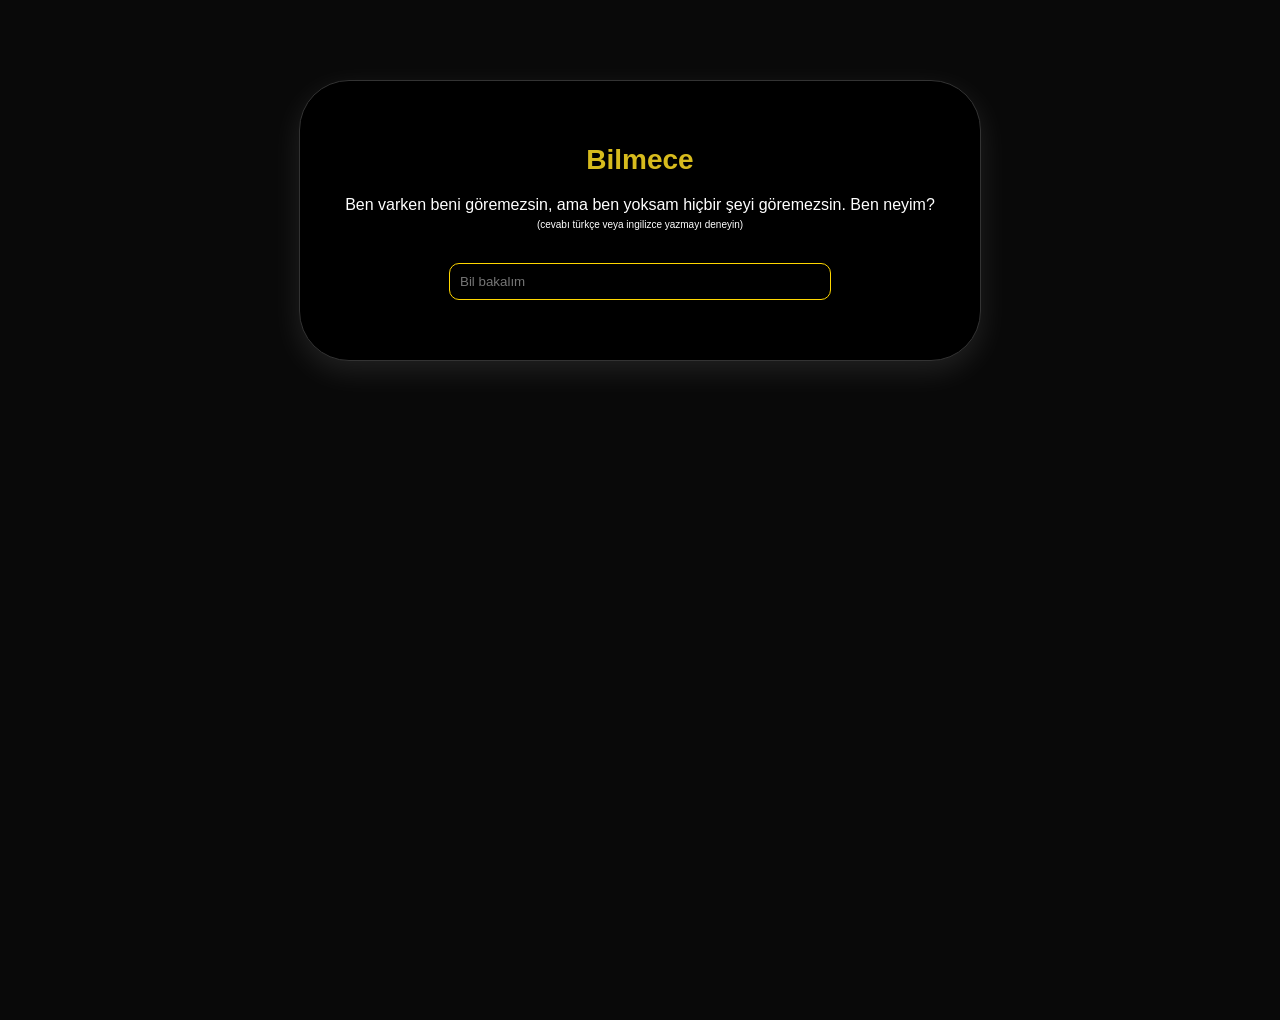
<file: ele-gem-hi.html>
<!DOCTYPE html>
<html lang="tr">
<head>
    <link rel="icon" type="image/png" href="favicon-removebg-preview.png">
    <meta charset="UTF-8">
    <meta name="viewport" content="width=device-width, initial-scale=1.0">
    <title>Gemilerin Hikayesi</title>
    <style>
        body {
            background-color: rgb(9, 9, 9);
            margin: 0;
            display: flex;
            justify-content: center;
            padding: 60px 0;
            font-family: sans-serif;
            min-height: 100vh;
        }

        .box {
            background-color: #000000;
            padding: 40px;            
            margin: 20px;             
            border-radius: 50px;      
            max-width: 600px;         
            width: 80%;               
            box-shadow: 0 10px 30px rgba(255, 255, 255, 0.1); 
            border: 1px solid #333;   
            height: fit-content;
            text-align: center; /* İçeriği ortalar */
        }

        /* Sarı Başlık */
        h2 {
            color: #d7bb1d; /* Altın Sarısı */
            font-size: 28px;
            margin-bottom: 20px;
        }

        /* Bilmece ve Input Alanı */
        #riddle-section {
            color: white;
            margin-bottom: 20px;
        }

        input {
            padding: 10px;
            border-radius: 10px;
            border: 1px solid #FFD700;
            background: transparent;
            color: white;
            margin-top: 15px;
            outline: none;
            width: 60%;
        }

        /* Gizli Metin (Başlangıçta kapalı) */
        #secret-content1 {
            display: none; 
            color: rgb(14, 153, 32);
            text-align: left; /* Okunabilirlik için sola yaslı */
            line-height: 1.6;
        }

        #secret-content2 {
            display: none; 
            color: rgb(14, 153, 32);
            text-align: left; /* Okunabilirlik için sola yaslı */
            line-height: 1.6;
        }
    </style>
</head>
<body>

    <div class="box">
        <h2 id="main-title">Bilmece</h2>
        
        <div id="riddle-section">
            <p>Ben varken beni göremezsin, ama ben yoksam hiçbir şeyi göremezsin. Ben neyim? <br><span style="font-size: 10px;">(cevabı türkçe veya ingilizce yazmayı deneyin)</span></p>
            <input type="text" id="answer-input" placeholder="Bil bakalım" oninput="checkAnswer()">
        </div>

        <div id="secret-content1">
            <hr style="border: 0.5px solid #333; margin: 20px 0;">
            <p>
                &nbsp;&nbsp;&nbsp;&nbsp;Karbojya'nın olduğu ada eskiden (adaülkesi) adında tek bir ülkeydi. Ama (yanülke)'den gelen saldırılar
                ve taht kavgaları bölünmeye yol açtı. Adada bir sürü beylik oluştu. Bunlardan en büyüğü
                olan (Rakamarollar?) başkenti ele geçirdikleri için kendilerini bölünen (adaülkesi)nin mirasçısı
                sayıyorlar, ve diğer beylikleri ele geçirerek (adaülkesi)ni yeniden ele geçirmek istiyorlardı.
                Ama (yanülke)den gelen saldırılar onları hedefliyordu ve onlara arzularını gerçekleştirme 
                fırsatı vermiyordu. 
                <br>&nbsp;&nbsp;&nbsp;&nbsp;Bu sırada Adanın en güneyindeki (Namsolu) beyliği güçlenmek için yeni yollar arıyorlardı.
                Beyleri (Nams) onlara güç sağlayabilecek yeni bir büyü keşfetmişti. En güvendiği dört adamına bir görev verdi.
                Onlara dört büyük elementin gücünün en yoğun olduğu yerlere gemilerle gitmelerini söyledi.
                Orada onlara öğreteceği büyüyü kullanarak gemilerini element güçleriyle birleştireceklerdi.
                <br>&nbsp;&nbsp;&nbsp;&nbsp;Bey gerekli büyüyü öğrettikten sonra adamları dünyanın dört köşesine seyahet ettiler. 
                Hedeflerine vardıklarında beylerinden öğrendikleri büyüyü kullanarak gemilerini element güçleriyle donattılar.
                Büyüyü bitirmeleri 3 gün 3 gece sürdü. bu sürede orada yaşayan hayvanlarla arkadaşlık kurdular.
                <br>&nbsp;&nbsp;&nbsp;&nbsp;Ayrılma zamanı geldiğinde arkadaşlık kurdukları hayvanlar da onlarla geldi. Bu hayvanlar 
                uzun süre element güçlerinin en güçlü olduğu bölgelerde yaşadıkları için element güçleriyle bağlanmışlardı.
                Bu sayede aynı element gücüne bağlanmış gemilerle de bir bağ kurdular.
                <br>&nbsp;&nbsp;&nbsp;&nbsp;Geri dönüş yolunda toprak elementinin gemisi -korsanlar tarafından saldırıya uğradığı düşünülüyor-
                kayboldu ve geri gelemedi. Diğer üç gemiyiyse beyin adamları geri getirmeyi başardı. Bey onları
                (Rakamarollar) beyliğinin kıyılarına ordusunun büyük bir kısmıyla beraber gönderdi. 
                Orada uzun çarpışmalar sonucu (yanülke)'yi püskürtmeyi başardılar.
                <br>&nbsp;&nbsp;&nbsp;&nbsp;Bu zafer sayesinde (Namsolu) beyliği (Rakamarollar) ile barış anlaşmaları yapabildi ve 
                Ada üzerinde güç sahibi oldu. Uzun bir süre adanın geri kalanındaki beylikleri ele geçirerek adayı
                birleştirmekle uğraştılar. Bey (Nams) tahtın kendi oğluna kalmasını sağladıktan sonra vefat etti.
                Oğlu adadaki bütün beylikleri birleştirmeyi başararak uzun süre dayanacak (Namsolu) imparatorluğunu kurdu.
                <br>&nbsp;&nbsp;&nbsp;&nbsp;Beyin oğlunun hüküm sürdüğü dönemde toprak elementinin gemisini ele geçirenler tarafından
                adaya bir sürü saldırılar gerçekleşti. En sonunda Toprak ele geçirildi ama ada bir sürü zarar görmüştü.
                Beyin oğlu ölmeden önce dört adamından gemileri yanlış ellere geçmemeleri için saklamalarını istedi.
                <br>&nbsp;&nbsp;&nbsp;&nbsp;Gemiler uzun süre saklı kaldılar. Ta ki Alex Slenksten yaptığı gezilerden birinde onları bulana kadar.
                Ama Alex gemilerin yeniden dünyaya çıkma zamanının gelmediğine inanıyordu. O yüzden doğru kişilerin bulmasını 
                umarak konumlarını çevirisini yaptığı bir kitaba gizledi. Bunu sadece güvendiği bir kaç arkadaşına anlattı.
                <br>&nbsp;&nbsp;&nbsp;&nbsp;Birkaç yıl sonra kitabın sözü bir şekilde (Prens)in kulağına gitti. Açelya adındaki güvendiği bir (yardımcısından?)
                kitabın bir örneğini çalmasını istedi. Böylece kitap (prens)in eline geçti. 
                <br>&nbsp;&nbsp;&nbsp;&nbsp;Kısa bir süre içinde (Büyü okulu) çalınan kitabı tesbit etmiş, gemilerin konumalarını bulmuştu.
                Böylece onlarda gemileri aramaya başladı. (prens) ve (büyü okulu)nun görevlendirdiği öğrenciler sayesinde element
                gemileri yeniden gün yüzüne çıktı.
            </p>
        </div>

<!-- Demek kodu inceliyorsun?  eğer istersen sana küçük bir görevim var. 
 1) bunun çalışması için önce bilmeceyi cevaplamış olman lazım
 2) aşağıda bir <div> göreceksin. yanında id="secret-content2" yazıyor
 3) o yazının yanına hemen " işaretiyle > işaretinin arasına şunu yaz:
    style="display: block;"
 4) bunu yaptıktan sonra yukarıdaki benzer <div> etiketindeki style="display: block;" yazısını style="display: none;" olarak değiştir

    kolay gelsin:) -->
        
        <div id="secret-content2">
            <hr style="border: 0.5px solid #333; margin: 20px 0;">
            <p>
                Bravo! görevi tamamladın -veya tamamlamadan bu yazıyı kod bölümünden okuyorsun- <br>
                burada sana küçük bir hediye var - görevi tamamlasan da tamamlamasan da- <br>
                bu linkten birbirinden farklı birsürü düğümü nasıl atacağını öğrenebilirsin:  <a href="https://www.animatedknots.com/" target="_blank" >İşte Link</a> 

            </p>
        

        </div>
    </div>

    <script>
        function checkAnswer() {
    const rawInput = document.getElementById('answer-input').value;
    
    // Farklı dillerdeki "ışık" karşılıkları
    const validAnswers = [
        'ışık', 'isik', 'light', 'luz', 'lumière', 'licht', 'luce', 'svet', 'lys'
    ];

    // Girdiyi hem Türkçe hem genel küçük harfe çevirip kontrol ediyoruz
    const inputTR = rawInput.toLocaleLowerCase('tr-TR');
    const inputEN = rawInput.toLowerCase();

    const secretContent = document.getElementById('secret-content1');
    const riddleSection = document.getElementById('riddle-section');

    // Eğer yazdığın kelime listede VARSA (includes) çalışır
    if (validAnswers.includes(inputTR) || validAnswers.includes(inputEN)) {
        secretContent.style.display = 'block';
        riddleSection.style.display = 'none';
        document.getElementById('main-title').innerText = "Element Gemilerinin Hikayesi";
    }
}

    </script>

</body>
</html>
</file>
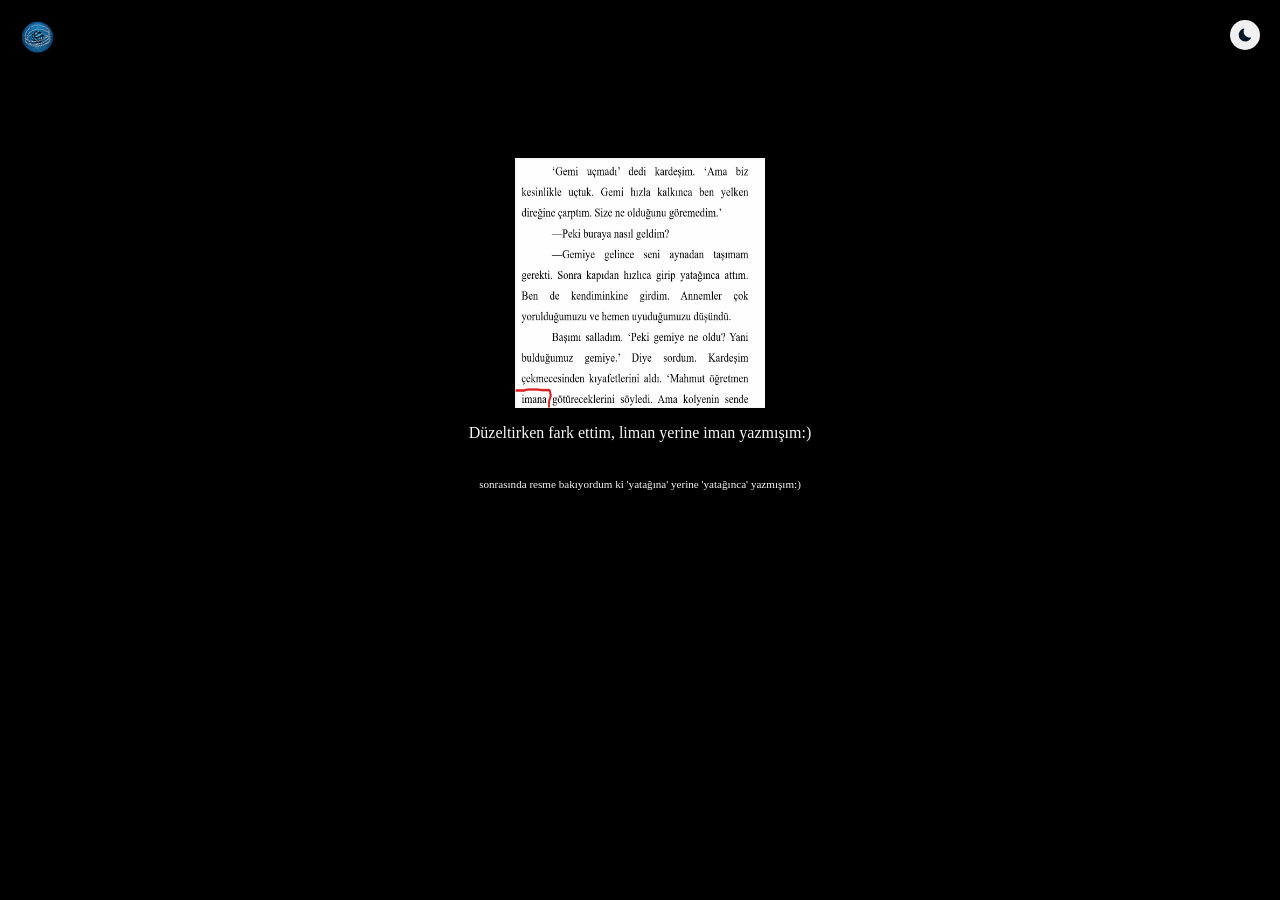
<file: kom.html>
<!DOCTYPE html>
<html>
<head>
    <title>——————————</title>
    <style>
        body{background-color: black; box-sizing: border-box;justify-content: center; align-items: center; display: flex; color: whitesmoke;}
        img{height: 250px; width: 250px;}
        .srcc{
            background-image: url('favicon-removebg-preview.png');
            color: blue;
            background-size: cover;
            background-position: center;
            display: block;
            }
        #modeBtn{background-position: center; background-size: cover; background-image: url('dark-mode.svg');border: none; border-radius: 50%; width: 30px; height: 30px;position: absolute;top: 20px; right: 20px;}
        .Lmd{background-image: url('light-mode.svg') !important;}
    </style>
</head>
<body>
    <button id="modeBtn"></button>
    <a style="position: absolute; top: 20px; left: 20px; border: none; border-radius: 50%; height: 35px; width: 35px; color: blue;" href="index.html" class="srcc"></a>
    <div style="margin: 150px; display: flex; flex-direction: column; height: 350px;width: 350px; justify-content: center; align-items: center;">
        <img src="komikaİmna..jpeg" alt="Liman yerine iman yazmışım.">
        <p>Düzeltirken fark ettim, liman yerine iman yazmışım:)</p>
        <p><small><small>sonrasında resme bakıyordum ki 'yatağına' yerine 'yatağınca' yazmışım:)</small></small></p>
    </div>
    <script>
            document.getElementById('modeBtn').addEventListener('click',function(){this.classList.toggle('Lmd'); if(this.classList.contains('Lmd')){document.body.style.background='#FDF6E3'; document.body.style.color='#1E1E1E'} else{document.body.style.background=''; document.body.style.color=''} });
    </script>
</body>
</html>
<!--hihihiha-->
</file>
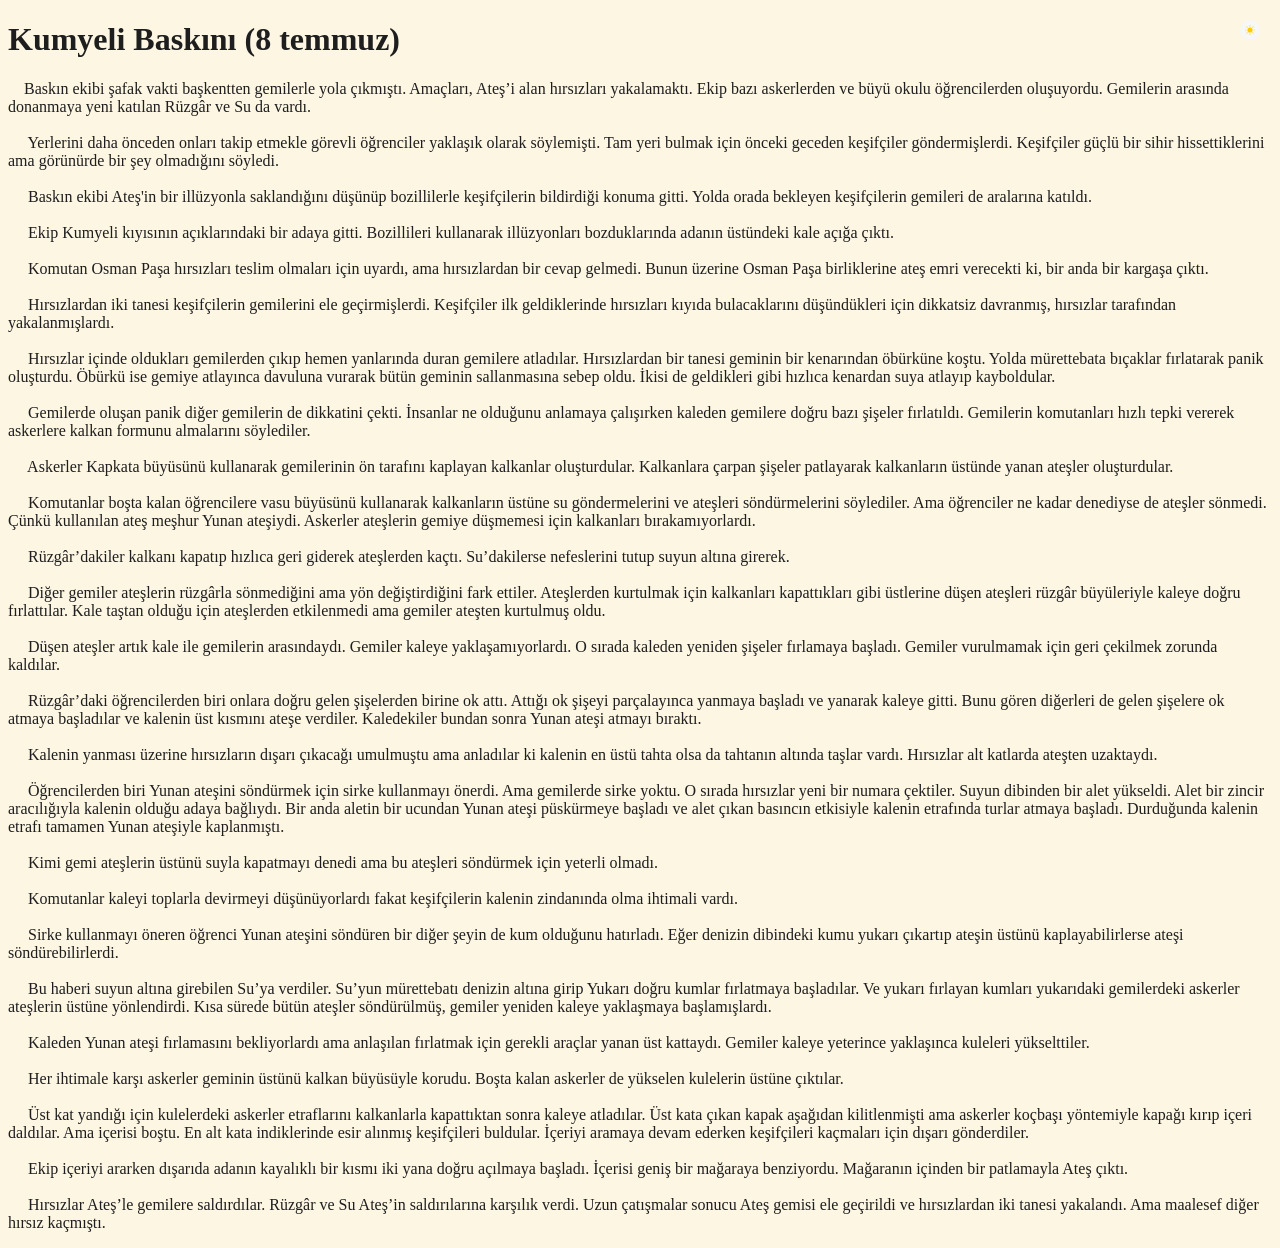
<file: kumyeli_baskını.html>
<!DOCTYPE html>
<html>
    <head>
        <meta charset="UTF-8">
        <link rel="icon" type="image/png" href="favicon-removebg-preview.png">
        <style>
            body{background-color:#FDF6E3 ; color:#1E1E1E ;}
            #modeBtn{background-position: center; background-size: cover; background-image: url('light-mode.svg');border: none; border-radius: 50%; width: 20px; height: 20px;position: absolute;top: 20px; right: 20px;}
            .Lmd{background-image: url('dark-mode.svg') !important;}
        </style>
    </head>
    <body>
    
        <h1>Kumyeli Baskını (8 temmuz)</h1>
        <p>
        &emsp;Baskın ekibi şafak vakti başkentten gemilerle yola çıkmıştı. Amaçları, Ateş’i alan hırsızları yakalamaktı. Ekip bazı askerlerden ve büyü okulu öğrencilerden oluşuyordu. Gemilerin arasında donanmaya yeni katılan Rüzgâr ve Su da vardı.
        <br><br> &emsp; Yerlerini daha önceden onları takip etmekle görevli öğrenciler yaklaşık olarak söylemişti. Tam yeri bulmak için önceki geceden keşifçiler göndermişlerdi. Keşifçiler güçlü bir sihir hissettiklerini ama görünürde bir şey olmadığını söyledi.
        <br><br> &emsp; Baskın ekibi Ateş'in bir illüzyonla saklandığını düşünüp bozillilerle keşifçilerin bildirdiği konuma gitti. Yolda orada bekleyen keşifçilerin gemileri de aralarına katıldı.
        <br><br> &emsp; Ekip Kumyeli kıyısının açıklarındaki bir adaya gitti. Bozillileri kullanarak illüzyonları bozduklarında adanın üstündeki kale açığa çıktı.
        <br><br> &emsp; Komutan Osman Paşa hırsızları teslim olmaları için uyardı, ama hırsızlardan bir cevap gelmedi. Bunun üzerine Osman Paşa birliklerine ateş emri verecekti ki, bir anda bir kargaşa çıktı.
        <br><br> &emsp; Hırsızlardan iki tanesi keşifçilerin gemilerini ele geçirmişlerdi. Keşifçiler ilk geldiklerinde hırsızları kıyıda bulacaklarını düşündükleri için dikkatsiz davranmış, hırsızlar tarafından yakalanmışlardı.
        <br><br> &emsp; Hırsızlar içinde oldukları gemilerden çıkıp hemen yanlarında duran gemilere atladılar. Hırsızlardan bir tanesi geminin bir kenarından öbürküne koştu. Yolda mürettebata bıçaklar fırlatarak panik oluşturdu. Öbürkü ise gemiye atlayınca davuluna vurarak bütün geminin sallanmasına sebep oldu. İkisi de geldikleri gibi hızlıca kenardan suya atlayıp kayboldular.
        <br><br> &emsp; Gemilerde oluşan panik diğer gemilerin de dikkatini çekti. İnsanlar ne olduğunu anlamaya çalışırken kaleden gemilere doğru bazı şişeler fırlatıldı. Gemilerin komutanları hızlı tepki vererek askerlere kalkan formunu almalarını söylediler.
        <br><br> &emsp; Askerler Kapkata büyüsünü kullanarak gemilerinin ön tarafını kaplayan kalkanlar oluşturdular. Kalkanlara çarpan şişeler patlayarak kalkanların üstünde yanan ateşler oluşturdular.
        <br><br> &emsp; Komutanlar boşta kalan öğrencilere vasu büyüsünü kullanarak kalkanların üstüne su göndermelerini ve ateşleri söndürmelerini söylediler. Ama öğrenciler ne kadar denediyse de ateşler sönmedi. Çünkü kullanılan ateş meşhur Yunan ateşiydi. Askerler ateşlerin gemiye düşmemesi için kalkanları bırakamıyorlardı.
        <br><br> &emsp; Rüzgâr’dakiler kalkanı kapatıp hızlıca geri giderek ateşlerden kaçtı. Su’dakilerse nefeslerini tutup suyun altına girerek.
        <br><br> &emsp; Diğer gemiler ateşlerin rüzgârla sönmediğini ama yön değiştirdiğini fark ettiler. Ateşlerden kurtulmak için kalkanları kapattıkları gibi üstlerine düşen ateşleri rüzgâr büyüleriyle kaleye doğru fırlattılar. Kale taştan olduğu için ateşlerden etkilenmedi ama gemiler ateşten kurtulmuş oldu.
        <br><br> &emsp; Düşen ateşler artık kale ile gemilerin arasındaydı. Gemiler kaleye yaklaşamıyorlardı. O sırada kaleden yeniden şişeler fırlamaya başladı. Gemiler vurulmamak için geri çekilmek zorunda kaldılar.
        <br><br> &emsp; Rüzgâr’daki öğrencilerden biri onlara doğru gelen şişelerden birine ok attı. Attığı ok şişeyi parçalayınca yanmaya başladı ve yanarak kaleye gitti. Bunu gören diğerleri de gelen şişelere ok atmaya başladılar ve kalenin üst kısmını ateşe verdiler. Kaledekiler bundan sonra Yunan ateşi atmayı bıraktı.
        <br><br> &emsp; Kalenin yanması üzerine hırsızların dışarı çıkacağı umulmuştu ama anladılar ki kalenin en üstü tahta olsa da tahtanın altında taşlar vardı. Hırsızlar alt katlarda ateşten uzaktaydı.
        <br><br> &emsp; Öğrencilerden biri Yunan ateşini söndürmek için sirke kullanmayı önerdi. Ama gemilerde sirke yoktu. O sırada hırsızlar yeni bir numara çektiler. Suyun dibinden bir alet yükseldi. Alet bir zincir aracılığıyla kalenin olduğu adaya bağlıydı. Bir anda aletin bir ucundan Yunan ateşi püskürmeye başladı ve alet çıkan basıncın etkisiyle kalenin etrafında turlar atmaya başladı. Durduğunda kalenin etrafı tamamen Yunan ateşiyle kaplanmıştı.
        <br><br> &emsp; Kimi gemi ateşlerin üstünü suyla kapatmayı denedi ama bu ateşleri söndürmek için yeterli olmadı.
        <br><br> &emsp; Komutanlar kaleyi toplarla devirmeyi düşünüyorlardı fakat keşifçilerin kalenin zindanında olma ihtimali vardı.
        <br><br> &emsp; Sirke kullanmayı öneren öğrenci Yunan ateşini söndüren bir diğer şeyin de kum olduğunu hatırladı. Eğer denizin dibindeki kumu yukarı çıkartıp ateşin üstünü kaplayabilirlerse ateşi söndürebilirlerdi.
        <br><br> &emsp; Bu haberi suyun altına girebilen Su’ya verdiler. Su’yun mürettebatı denizin altına girip Yukarı doğru kumlar fırlatmaya başladılar. Ve yukarı fırlayan kumları yukarıdaki gemilerdeki askerler ateşlerin üstüne yönlendirdi. Kısa sürede bütün ateşler söndürülmüş, gemiler yeniden kaleye yaklaşmaya başlamışlardı.
        <br><br> &emsp; Kaleden Yunan ateşi fırlamasını bekliyorlardı ama anlaşılan fırlatmak için gerekli araçlar yanan üst kattaydı. Gemiler kaleye yeterince yaklaşınca kuleleri yükselttiler.
        <br><br> &emsp; Her ihtimale karşı askerler geminin üstünü kalkan büyüsüyle korudu. Boşta kalan askerler de yükselen kulelerin üstüne çıktılar.
        <br><br> &emsp; Üst kat yandığı için kulelerdeki askerler etraflarını kalkanlarla kapattıktan sonra kaleye atladılar. Üst kata çıkan kapak aşağıdan kilitlenmişti ama askerler koçbaşı yöntemiyle kapağı kırıp içeri daldılar. Ama içerisi boştu. En alt kata indiklerinde esir alınmış keşifçileri buldular. İçeriyi aramaya devam ederken keşifçileri kaçmaları için dışarı gönderdiler.
        <br><br> &emsp; Ekip içeriyi ararken dışarıda adanın kayalıklı bir kısmı iki yana doğru açılmaya başladı. İçerisi geniş bir mağaraya benziyordu. Mağaranın içinden bir patlamayla Ateş çıktı.
        <br><br> &emsp; Hırsızlar Ateş’le gemilere saldırdılar. Rüzgâr ve Su Ateş’in saldırılarına karşılık verdi. Uzun çatışmalar sonucu Ateş gemisi ele geçirildi ve hırsızlardan iki tanesi yakalandı. Ama maalesef diğer hırsız kaçmıştı.


        </p>
        <button id="modeBtn"></button>

    </body>
    <script>
            document.getElementById('modeBtn').addEventListener('click',function(){this.classList.toggle('Lmd'); if(this.classList.contains('Lmd')){document.body.style.background='#121212'; document.body.style.color='#FDF6E3'} else{document.body.style.background=''; document.body.style.color=''} });
    </script>
</html>
</file>
